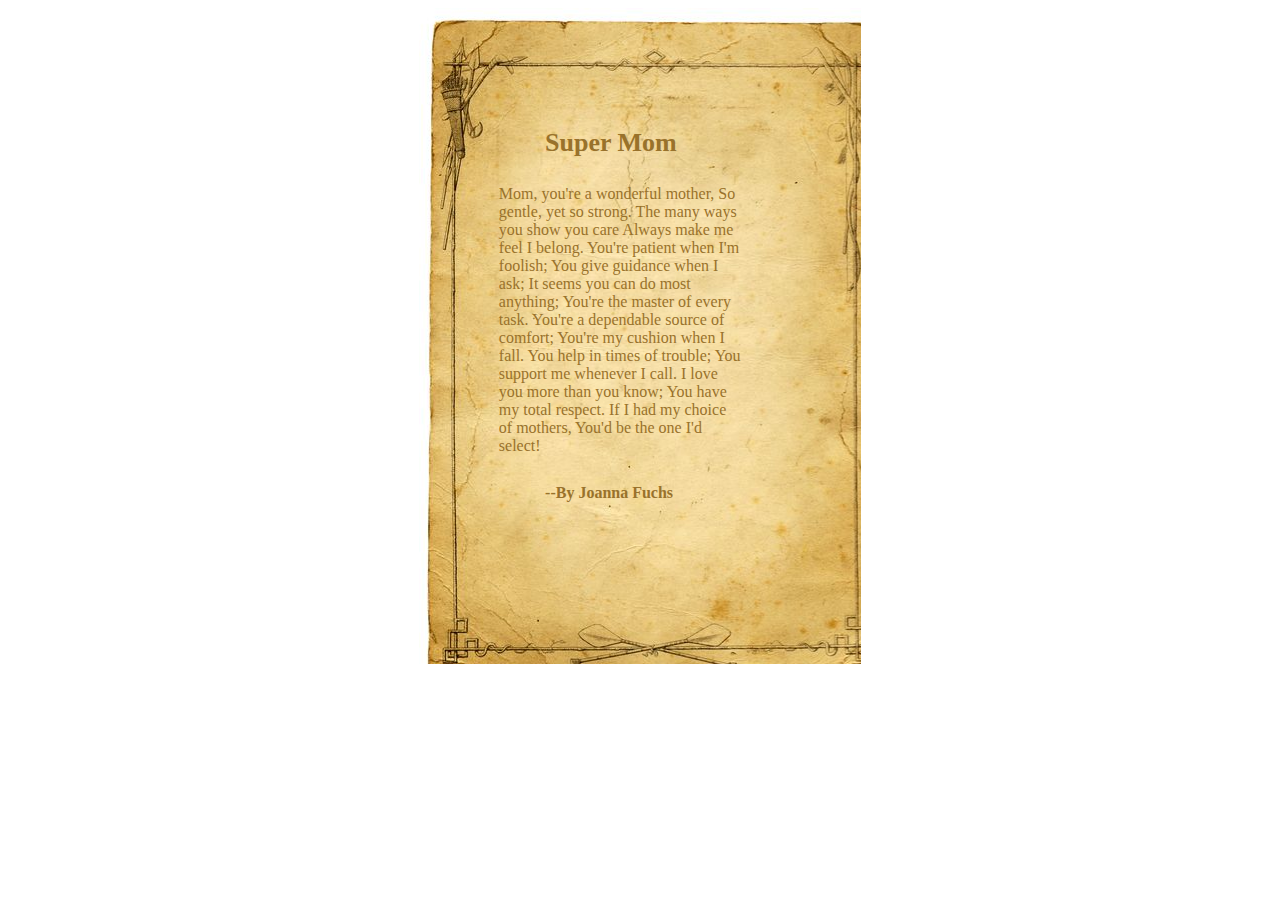
<file: Assignment-2/Assignment-1/CSS_Assignment_1/index.html>
<!DOCTYPE html>
<html lang="en">

<head>
    <meta charset="UTF-8">
    <meta name="viewport" content="width=device-width, initial-scale=1.0">
    <title>super-mom-assignment</title>
    <link rel="stylesheet" href="./index.css">
</head>

<body>
    <div id='main_div'>


        <p> <strong>   Super Mom</strong> Mom, you're a wonderful mother, So gentle, yet so strong. The many ways you show you care Always make me feel I belong. You're patient when I'm foolish; You give guidance when I ask; It seems you can do most anything;
            You're the master of every task. You're a dependable source of comfort; You're my cushion when I fall. You help in times of trouble; You support me whenever I call. I love you more than you know; You have my total respect. If I had my choice
            of mothers, You'd be the one I'd select! <strong class="writer">--By Joanna Fuchs</strong></p>
    </div>
</body>

</html>
</file>
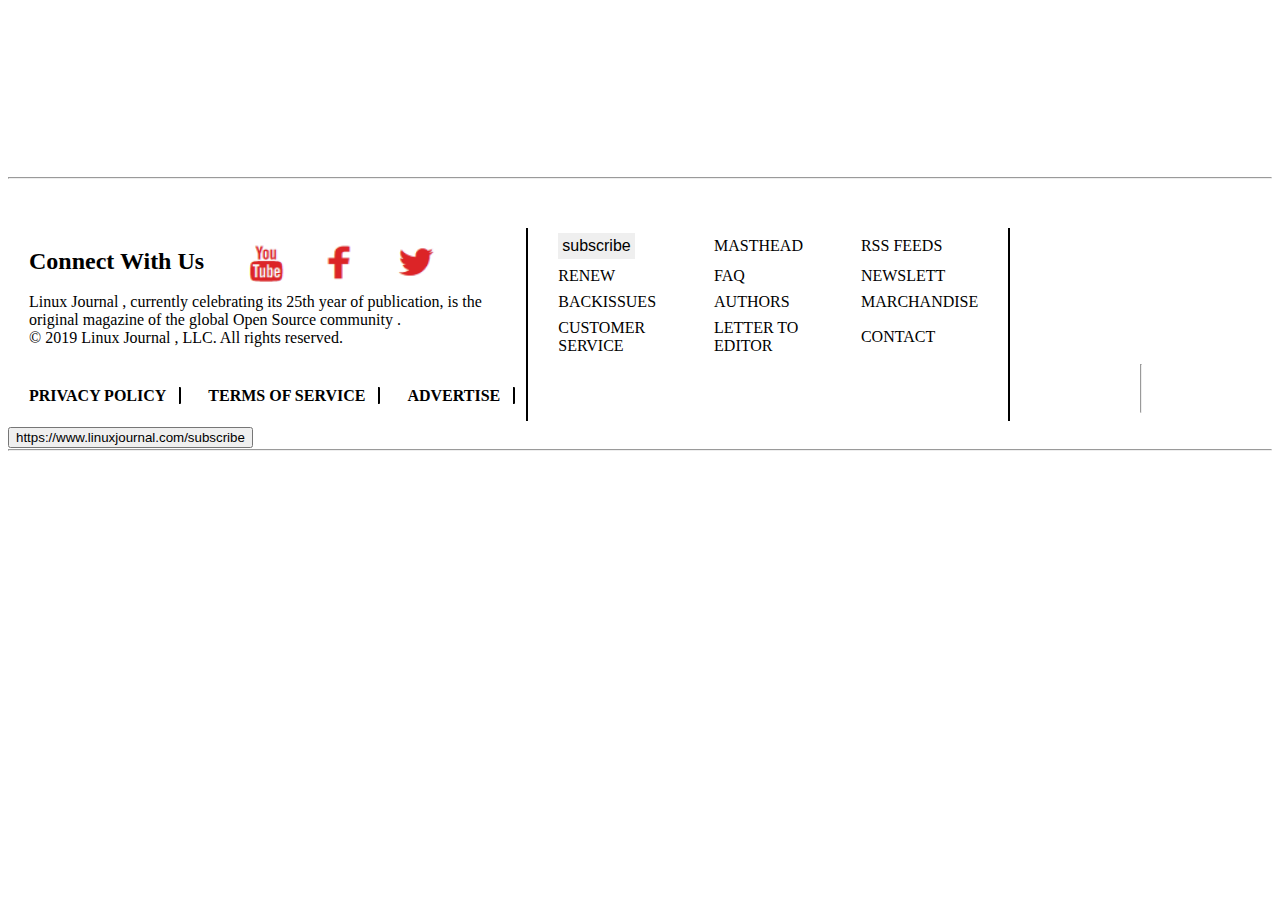
<file: Assignment-2/Assignment-2/CSS_Assignment_3/index.html>
<!DOCTYPE html>
<html lang="en">

<head>
    <meta charset="UTF-8">
    <meta name="viewport" content="width=device-width, initial-scale=1.0">
    <title>footer</title>
    <link rel="stylesheet" href="style.css">
</head>

<body>
    <div class="bigcont">
        <hr>

        <div class="container">
            <div class="cont 1">
                <div class="first">
                    <h2>Connect With Us</h2>
                    <img src="./youtube.png" alt="">
                    <img src="./facebook.png" alt="">
                    <img src="./twitter.png" alt="">

                </div>
                <div class="second">
                    <p>Linux Journal , currently celebrating its 25th year of publication, is the original magazine of the global Open Source community . <br> &#169; 2019 Linux Journal , LLC. All rights reserved.
                    </p>
                    <ul>
                        <li>
                            <a href="#">PRIVACY POLICY</a>
                        </li>
                        <li>
                            <a href="#">TERMS OF SERVICE</a>
                        </li>
                        <li>
                            <a href="#">ADVERTISE</a>
                        </li>
                    </ul>

                </div>

            </div>
            <div class="cont-2" CELLSPACING='0' cellpadding='2'>
                <table>
                    <tr>
                        <td><button>subscribe</button></td>
                        <td>MASTHEAD</td>
                        <td>RSS FEEDS</td>
                    </tr>
                    <tr>

                        <td>RENEW</td>
                        <td>FAQ</td>
                        <td>NEWSLETT</td>
                    </tr>
                    <tr>

                        <td>BACKISSUES</td>
                        <td>AUTHORS</td>
                        <td>MARCHANDISE</td>
                    </tr>
                    <tr>
                        <td>CUSTOMER <br> SERVICE</td>
                        <td>LETTER TO <br> EDITOR</td>
                        <td>CONTACT</td>

                    </tr>
                </table>
            </div>

            <div class="cont-3"><img src="./linux.jpg" alt="" srcset=""></div>
            <hr>
        </div>
        <hr class="hr-b">
    </div>

    <button class="botton-btn">https://www.linuxjournal.com/subscribe</button>


</body>

</html>
</file>
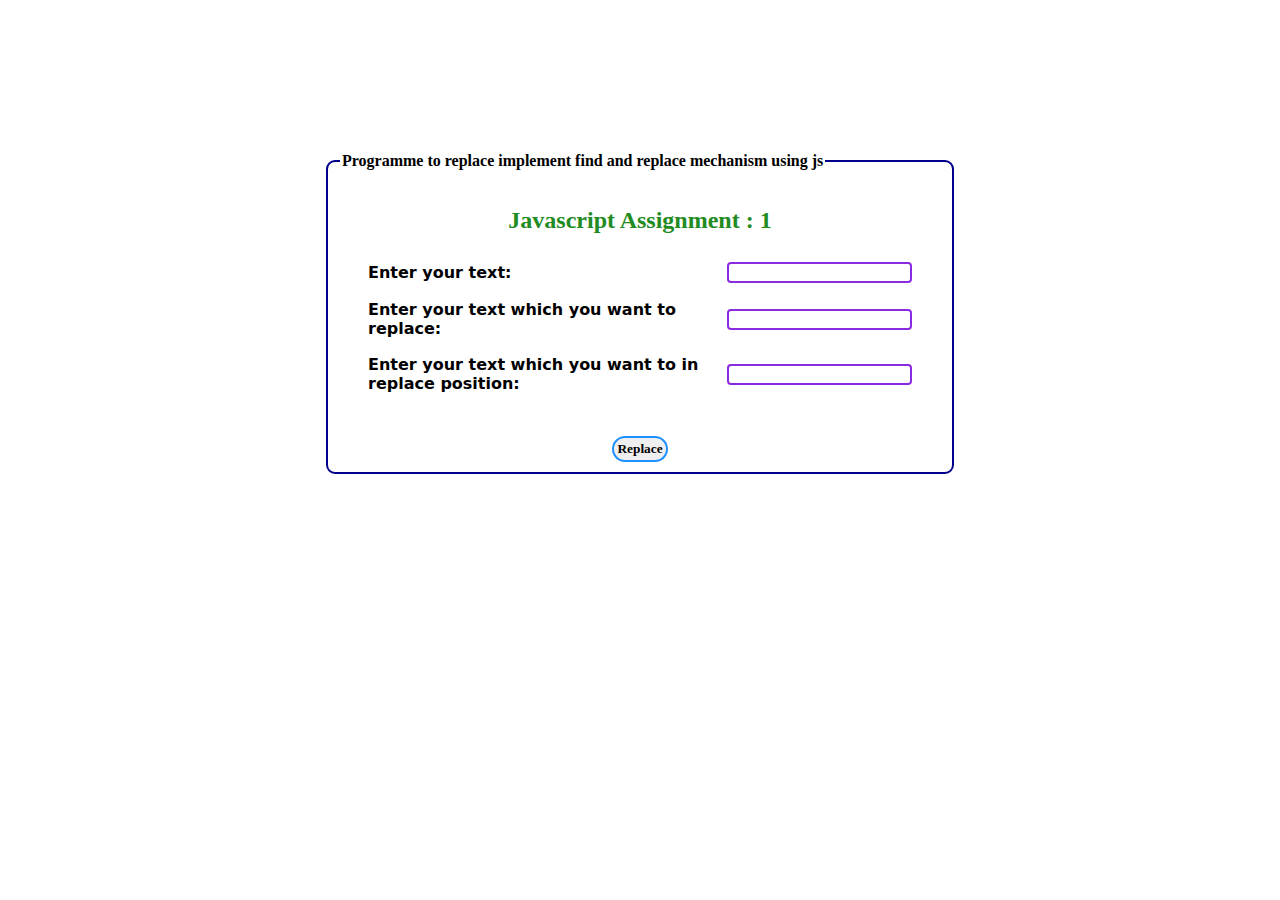
<file: Assignment-3/Assignment-1 solution.html>
<!DOCTYPE html>
<html lang="en">

<head>
    <meta charset="UTF-8">
    <meta name="viewport" content="width=device-width, initial-scale=1.0">
    <title>Document</title>

    <script>
        function replace() {
            const a = document.getElementById("txt").value;
            const b = document.getElementById("rep").value;
            const c = document.getElementById("pos").value;

            const new_txt = a.split(b).join(c);
            alert(new_txt);

            const show = document.getElementById("replace-texts")
            show.innerHTML = `Your real text is : 
                ${a}   <br>You replaced your text with:  ${new_txt}
               
                <h4> Thanks for using our App !</h4>`;

        }
    </script>
    <style>
        form {
            width: 50%;
            display: flex;
            align-items: center;
            margin: auto;
            justify-content: center;
            margin-top: 12%;
        }
        
        legend {
            font-family: cursive;
            font-weight: bolder;
        }
        
        label {
            font-family: system-ui;
            font-weight: 600;
        }
        
        label:hover {
            color: orange;
        }
        
        #replace-texts {
            font-family: system-ui;
            font-weight: 600;
            cursor: pointer;
            color: blueviolet;
        }
        
        fieldset {
            border: 2px solid darkblue;
            border-radius: 9px;
        }
        
        h2 {
            display: flex;
            align-items: center;
            margin: auto;
            justify-content: center;
            margin-top: 32px;
            font-weight: 900;
            color: forestgreen;
        }
        
        input {
            border: 2px solid blueviolet;
            border-radius: 4px;
        }
        
        button {
            border: 2px solid dodgerblue;
            font-family: serif;
            font-weight: bolder;
            border-radius: 18px;
            padding: 3px;
            margin: auto;
            display: flex;
        }
        
        button:hover {
            color: white;
            background: black;
        }
        
        table {
            padding: 12px;
        }
    </style>
</head>

<body>

    <form action="#">
        <fieldset>
            <legend>Programme to replace implement find and replace mechanism using js</legend>
            <h2>Javascript Assignment : 1</h2>
            <table cellspacing="15px">
                <tr>
                    <td><label for="txt">Enter your text:</label></td>
                    <td><input type="text" id="txt"></td>
                </tr>
                <tr>
                    <td><label for="rep">Enter your text which you want to replace:</label></td>
                    <td><input type="text" id="rep"></td>
                </tr>
                <tr>
                    <td><label for="pos">Enter your text which you want to in replace position:</label></td>
                    <td><input type="text" id="pos"></td>
                </tr>

                <tr id="replace-texts">

                </tr>
            </table>
            <button onclick="replace()">Replace</button>
        </fieldset>

    </form>


</body>

</html>
</file>
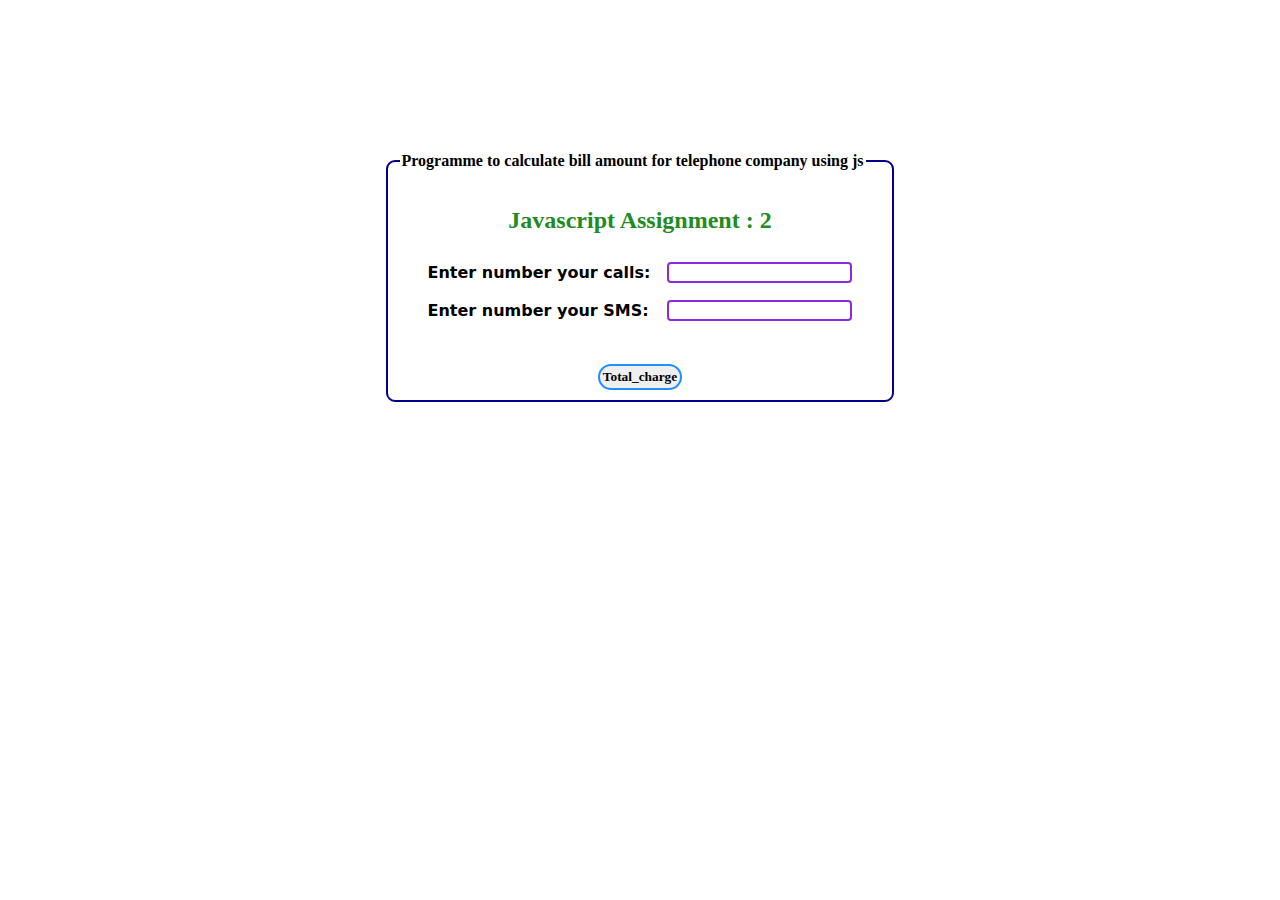
<file: Assignment-3/Assignment-2 solutions.html>
<!DOCTYPE html>
<html lang="en">

<head>
    <meta charset="UTF-8">
    <meta name="viewport" content="width=device-width, initial-scale=1.0">
    <title>Document</title>

    <script>
        function Total_charge() {
            const numberOf_calls = document.getElementById("calls").value;
            const numberOf_SMS = document.getElementById("sms").value;
            var for_calls = 0;
            var for_sms = 0;


            if (numberOf_calls <= 50) {
                let calls_charge = numberOf_calls * 0.50;
                for_calls += calls_charge;

            } else if (numberOf_calls <= 150) {
                let calls_charge = (50 * 0.50) + (numberOf_calls - 50) * 0.70;
                for_calls += calls_charge;

            } else if (numberOf_calls <= 300) {
                let calls_charge = (50 * 0.50) + (100 * 0.70) + (numberOf_calls - 150) * 0.85;
                for_calls += calls_charge;

            } else if (numberOf_calls > 300) {
                let calls_charge =
                    (50 * 0.50) + (100 * 0.70) + (150 * 0.85) + (numberOf_calls - 300) * 0.95;
                for_calls += calls_charge;

            }



            if (numberOf_SMS <= 50) {
                let sms_charge = numberOf_SMS * 0;
                for_sms += sms_charge;

            } else if (numberOf_SMS <= 200) {
                let sms_charge = (50 * 0) + (numberOf_SMS - 50) * 0.25;


                for_sms += sms_charge;

            } else if (numberOf_SMS <= 400) {
                let sms_charge =
                    (50 * 0) + (150) * 0.25 + (numberOf_SMS - 200) * 0.40;

                for_sms += sms_charge;

            } else if (numberOf_calls > 400) {
                let sms_charge = numberOf_SMS * 0.45;

                (50 * 0) + (150) * 0.25 + (200) * 0.40 + (numberOf_calls - 400) * 45;
                for_sms += sms_charge;

            }

            const all_charges = parseFloat(for_calls) + parseFloat(for_sms);
            alert(`Your Charge for calls : ${for_calls}  \r\nYour Charge for Sms : ${for_sms} \r\nYour total Charges : ${all_charges}`);

            const show = document.getElementById("Calls_sms_charges");
            show.innerHTML = `  Your Charge for calls : ${for_calls} <br> Your Charge for Sms : ${for_sms}<br>  <h5>Your total charges are : ${all_charges}  <h3> Thanks for using our App !</h3>`;

        }
    </script>
    <style>
        form {
            width: 50%;
            display: flex;
            align-items: center;
            margin: auto;
            justify-content: center;
            margin-top: 12%;
        }
        
        legend {
            font-family: cursive;
            font-weight: bolder;
        }
        
        label {
            font-family: system-ui;
            font-weight: 600;
        }
        
        label:hover {
            color: orange;
        }
        
        #Calls_sms_charges {
            font-family: system-ui;
            font-weight: 700;
            cursor: pointer;
            color: blueviolet;
        }
        
        fieldset {
            border: 2px solid darkblue;
            border-radius: 9px;
        }
        
        input {
            border: 2px solid blueviolet;
            border-radius: 4px;
            outline: none;
        }
        
        button {
            border: 2px solid dodgerblue;
            font-family: serif;
            font-weight: bolder;
            border-radius: 18px;
            padding: 3px;
            margin: auto;
            outline: none;
            display: flex;
        }
        
        h2 {
            display: flex;
            align-items: center;
            margin: auto;
            justify-content: center;
            margin-top: 32px;
            font-weight: 900;
            color: forestgreen;
        }
        
        button:hover {
            color: white;
            background: black;
        }
        
        table {
            padding: 12px;
        }
    </style>
</head>

<body>

    <form action="#">
        <fieldset>

            <legend>Programme to calculate bill amount for telephone company using js</legend>
            <h2>Javascript Assignment : 2</h2>
            <table cellspacing="15px">
                <tr>
                    <td><label for="calls">Enter number your calls:</label></td>
                    <td><input type="number" id="calls"></td>
                </tr>
                <tr>
                    <td><label for="sms">Enter number your SMS:</label></td>
                    <td><input type="number" id="sms"></td>
                </tr>
                <tr id="Calls_sms_charges">

                </tr>
            </table>
            <button onclick="Total_charge()">Total_charge</button>
        </fieldset>

    </form>


</body>

</html>
</file>
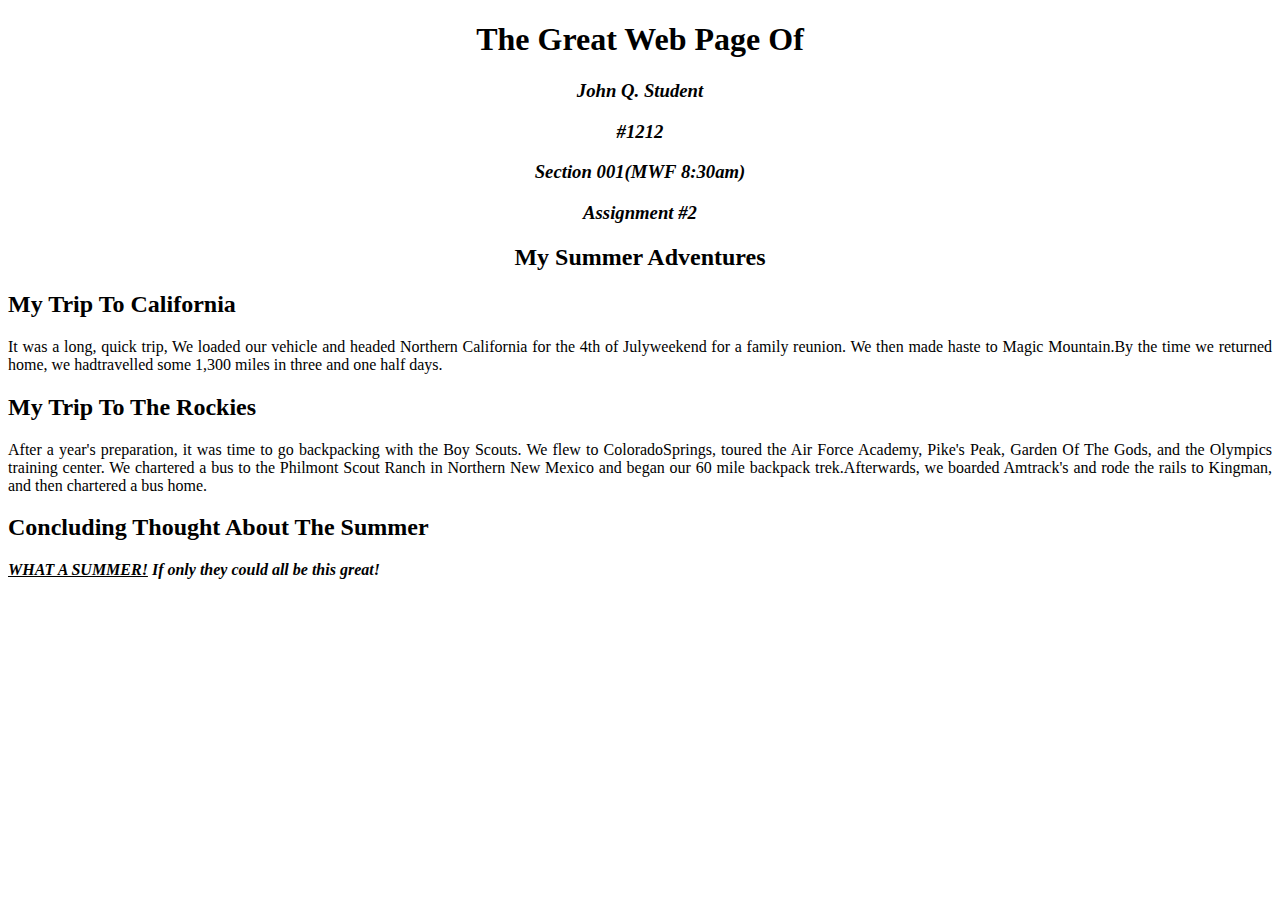
<file: Assignment-1/Assignment-1 Solutions/Assignment1.html>
<!DOCTYPE html>
<html lang="en">

<head>
    <meta charset="UTF-8">
    <meta name="viewport" content="width=device-width, initial-scale=1.0">
    <title>Summer Adventures</title>
</head>

<body>
    <h1 ALIGN=Center>The Great Web Page Of</h1>
    <h3 ALIGN=Center><em>John Q. Student</em></h3>
    <h3 ALIGN=Center><em>#1212</em></h3>
    <h3 ALIGN=Center><em>Section 001(MWF 8:30am)</em></h3>
    <h3 ALIGN=Center><em>Assignment #2</em></h3>
    <h2 ALIGN=Center>My Summer Adventures</h2>
    <h2><strong>My Trip To California</strong></h2>
    <p ALIGN=JUSTIFY>It was a long, quick trip, We loaded our vehicle and headed Northern California for the 4th of Julyweekend for a family reunion. We then made haste to Magic Mountain.By the time we returned home, we hadtravelled some 1,300 miles in three and one half days.</p>
    <h2><strong>My Trip To The Rockies</strong></h2>
    <p ALIGN=JUSTIFY>After a year's preparation, it was time to go backpacking with the Boy Scouts. We flew to ColoradoSprings, toured the Air Force Academy, Pike's Peak, Garden Of The Gods, and the Olympics training center. We chartered a bus to the Philmont Scout Ranch in Northern New Mexico and began our 60 mile backpack trek.Afterwards, we boarded Amtrack's and rode the rails to Kingman, and then chartered a bus home.</p>
    <h2><strong>Concluding Thought About The Summer</strong></h2>
    <p ALIGN=JUSTIFY><em><strong><u>WHAT A SUMMER!</u> If only they could all be this great!</strong></em></p>
</body>

</html>
</file>
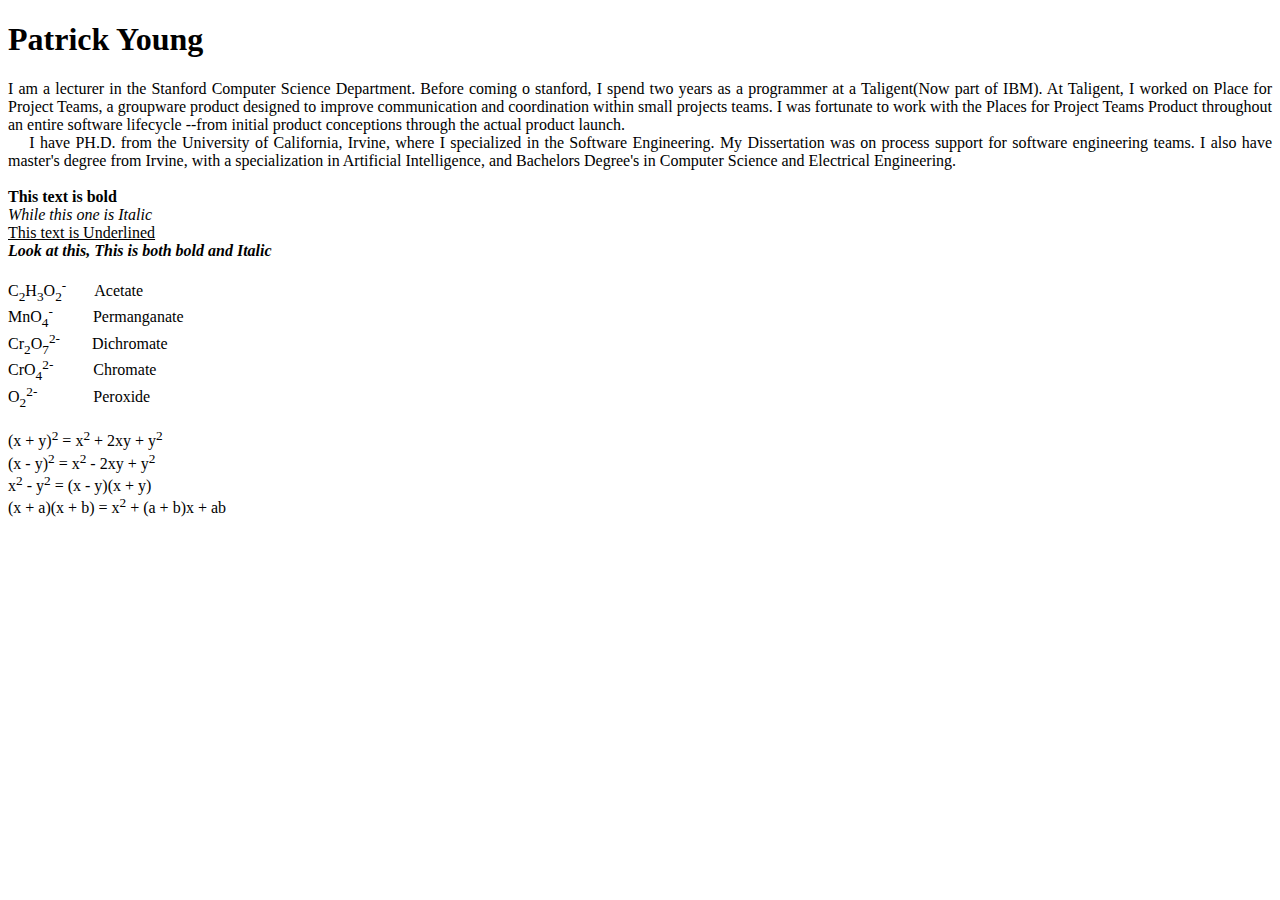
<file: Assignment-1/Assignment-1 Solutions/Assignment2.html>
<!DOCTYPE html>
<html lang="en">
<head>
    <meta charset="UTF-8">
    <meta name="viewport" content="width=device-width, initial-scale=1.0">
    <title>Patrick Young</title>
</head>
<body>
    <h1>Patrick Young</h1>
    <p ALIGN=JUSTIFY>I am a lecturer in the Stanford Computer Science Department. Before coming o stanford, I spend two years as a programmer at a Taligent(Now part of IBM). At Taligent, I worked on Place for Project Teams, a groupware product designed to improve communication and coordination within small projects teams. I was fortunate to work with the Places for Project Teams Product throughout an entire software lifecycle --from initial product conceptions through the actual product launch. <br> &nbsp;&nbsp;&nbsp;&nbsp;I have PH.D. from the University of California, Irvine, where I specialized in the Software Engineering. My Dissertation was on process support for software engineering teams. I also have master's degree from Irvine, with a specialization in Artificial Intelligence, and Bachelors Degree's in Computer Science and Electrical Engineering.<br><br><strong>This text is bold</strong><br><em>While this one is Italic</em><br><u>This text is Underlined</u><br><strong><em>Look at this, This is both bold and Italic</em></strong><br><br>C<sub>2</sub>H<sub>3</sub>O<sub>2</sub><sup>-</sup>&nbsp;&nbsp;&nbsp;&nbsp;&nbsp;&nbsp;&nbsp;Acetate<br>MnO<sub>4</sub><sup>-</sup>&nbsp;&nbsp;&nbsp;&nbsp;&nbsp;&nbsp;&nbsp;&nbsp;&nbsp;&nbsp;Permanganate<br>Cr<sub>2</sub>O<sub>7</sub><sup>2-</sup>&nbsp;&nbsp;&nbsp;&nbsp;&nbsp;&nbsp;&nbsp;&nbsp;Dichromate<br>CrO<sub>4</sub><sup>2-</sup>&nbsp;&nbsp;&nbsp;&nbsp;&nbsp;&nbsp;&nbsp;&nbsp;&nbsp;&nbsp;Chromate<br>O<sub>2</sub><sup>2-</sup>&nbsp;&nbsp;&nbsp;&nbsp;&nbsp;&nbsp;&nbsp;&nbsp;&nbsp;&nbsp;&nbsp;&nbsp;&nbsp;&nbsp;Peroxide<br><br>(x + y)<sup>2</sup> = x<sup>2</sup> + 2xy + y<sup>2</sup><br>(x - y)<sup>2</sup> = x<sup>2</sup> - 2xy + y<sup>2</sup><br>x<sup>2</sup> - y<sup>2</sup> = (x - y)(x + y)<br>(x + a)(x + b) = x<sup>2</sup> + (a + b)x + ab
    </p>
</body>
</html>
</file>
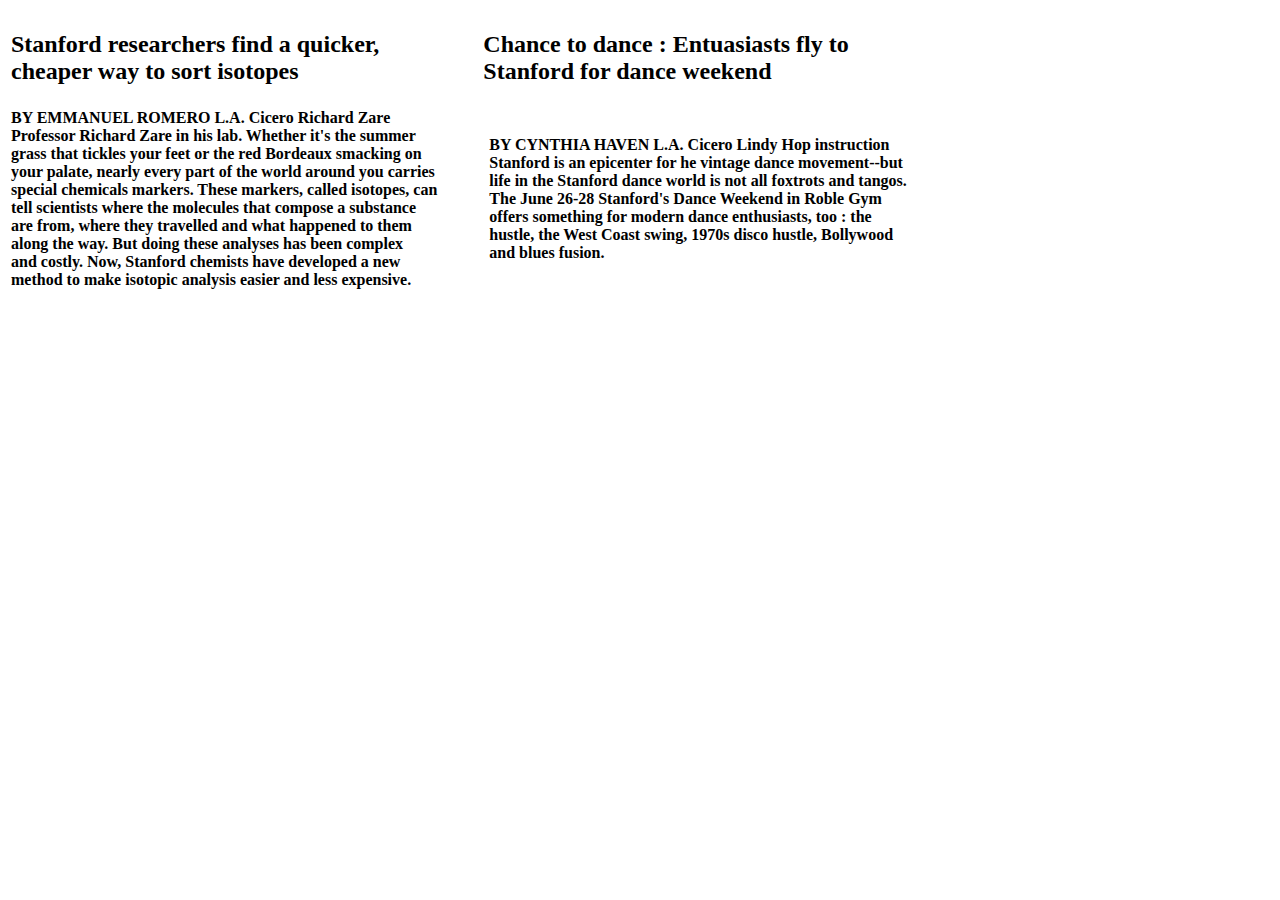
<file: Assignment-1/Assignment-1 Solutions/Assignment3.html>
<!DOCTYPE html>
<html lang="en">
<head>
    <meta charset="UTF-8">
    <meta name="viewport" content="width=device-width, initial-scale=1.0">
    <title>Stanford Researchers</title>
</head>
<body>
    <table>
        <tr>
            <th ALIGN=JUSTIFY><h2>Stanford researchers find a quicker,<br>cheaper way to sort isotopes</h2></th>
            <th ALIGN=JUSTIFY><h2>&nbsp;&nbsp;&nbsp;&nbsp;&nbsp;&nbsp;&nbsp;Chance to dance : Entuasiasts fly to<br>&nbsp;&nbsp;&nbsp;&nbsp;&nbsp;&nbsp;&nbsp;Stanford for dance weekend</h2></th>
        </tr>
        <tr>
            <th ALIGN=JUSTIFY>BY EMMANUEL ROMERO L.A. Cicero Richard Zare <br> Professor Richard Zare in his lab. Whether it's the summer <br> grass that tickles your feet or the red Bordeaux smacking on <br> your palate, nearly every part of the world around you carries <br> special chemicals markers. These markers, called isotopes, can <br> tell scientists where the molecules that compose a substance <br> are from, where they travelled and what happened to them <br> along the way. But doing these analyses has been complex <br> and costly. Now, Stanford chemists have developed a new <br> method to make isotopic analysis easier and less expensive.</th>
            <th ALIGN=JUSTIFY>&nbsp;&nbsp;&nbsp;&nbsp;&nbsp;&nbsp;&nbsp;&nbsp;&nbsp;&nbsp;&nbsp;&nbsp;BY CYNTHIA HAVEN L.A. Cicero Lindy Hop instruction<br>&nbsp;&nbsp;&nbsp;&nbsp;&nbsp;&nbsp;&nbsp;&nbsp;&nbsp;&nbsp;&nbsp;&nbsp;Stanford is an epicenter for he vintage dance movement--but <br>&nbsp;&nbsp;&nbsp;&nbsp;&nbsp;&nbsp;&nbsp;&nbsp;&nbsp;&nbsp;&nbsp;&nbsp;life in the Stanford dance world is not all foxtrots and tangos. <br>&nbsp;&nbsp;&nbsp;&nbsp;&nbsp;&nbsp;&nbsp;&nbsp;&nbsp;&nbsp;&nbsp;&nbsp;The June 26-28 Stanford's Dance Weekend in Roble Gym <br>&nbsp;&nbsp;&nbsp;&nbsp;&nbsp;&nbsp;&nbsp;&nbsp;&nbsp;&nbsp;&nbsp;&nbsp;offers something for modern dance enthusiasts, too : the <br>&nbsp;&nbsp;&nbsp;&nbsp;&nbsp;&nbsp;&nbsp;&nbsp;&nbsp;&nbsp;&nbsp;&nbsp;hustle, the West Coast swing, 1970s disco hustle, Bollywood <br>&nbsp;&nbsp;&nbsp;&nbsp;&nbsp;&nbsp;&nbsp;&nbsp;&nbsp;&nbsp;&nbsp;&nbsp;and blues fusion. </th>
        </tr>
    </table>
</body>
</html>
</file>
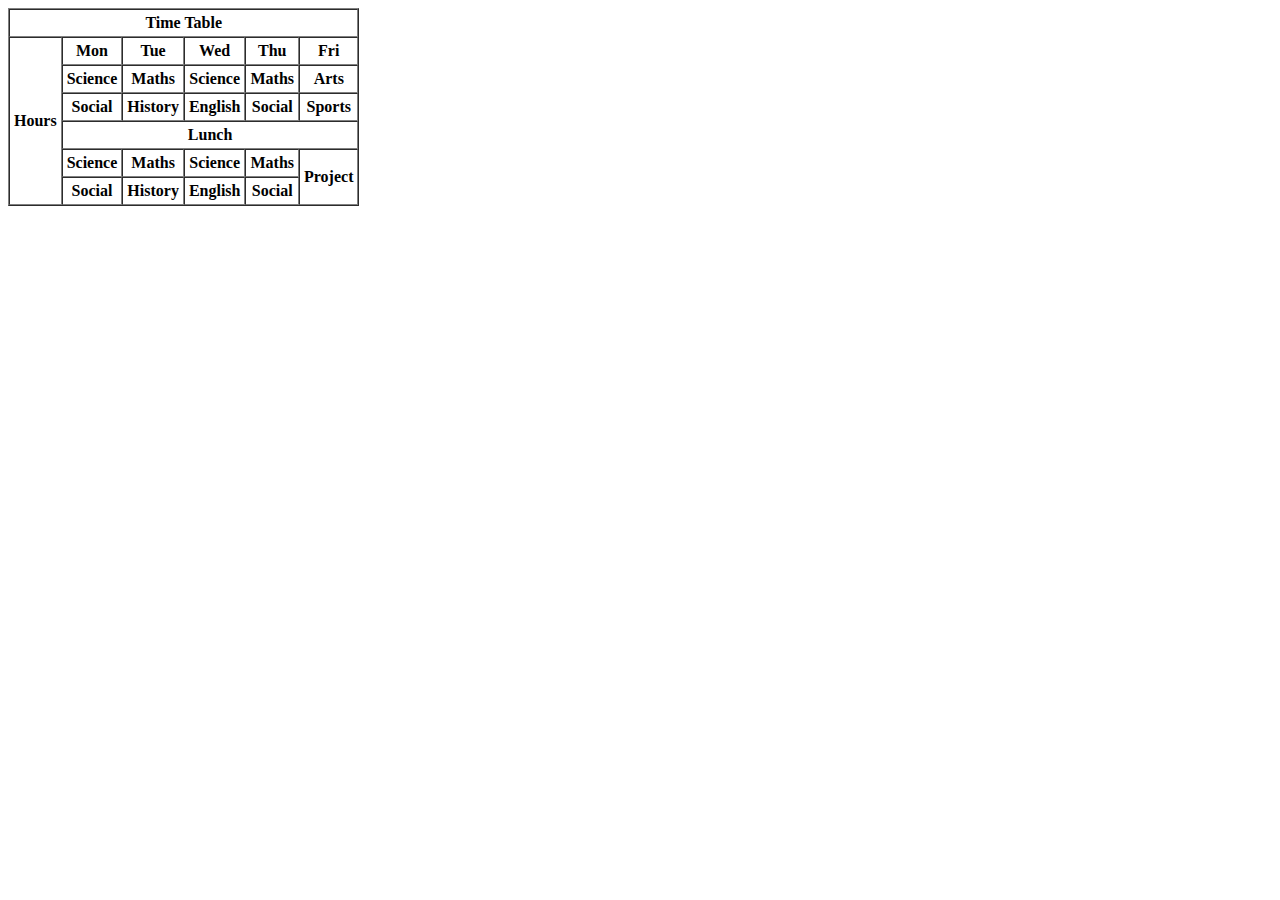
<file: Assignment-1/Assignment-1 Solutions/Assignment4.html>
<!DOCTYPE html>
<html lang="en">
<head>
    <meta charset="UTF-8">
    <meta name="viewport" content="width=device-width, initial-scale=1.0">
    <title>Time Table</title>
</head>
<body>
    <table BORDER=1 CELLPADDING=4 CELLSPACING=0>
        <tr>
            <th colspan="6">Time Table</th>
        </tr>
        <tr>
            <th rowspan="6">Hours</th><th>Mon</th><th>Tue</th><th>Wed</th><th>Thu</th><th>Fri</th>
        </tr>
        <tr>
            <th>Science</th><th>Maths</th><th>Science</th><th>Maths</th><th>Arts</th>
        </tr>
        <tr>
            <th>Social</th><th>History</th><th>English</th><th>Social</th><th>Sports</th>
        </tr>
        <tr>
            <th colspan="5">Lunch</th>
        </tr>
        <tr>
            <th>Science</th><th>Maths</th><th>Science</th><th>Maths</th><th rowspan="2">Project</th>
        </tr>
        <tr>
            <th>Social</th><th>History</th><th>English</th><th>Social</th>
        </tr>
    </table>
</body>
</html>
</file>
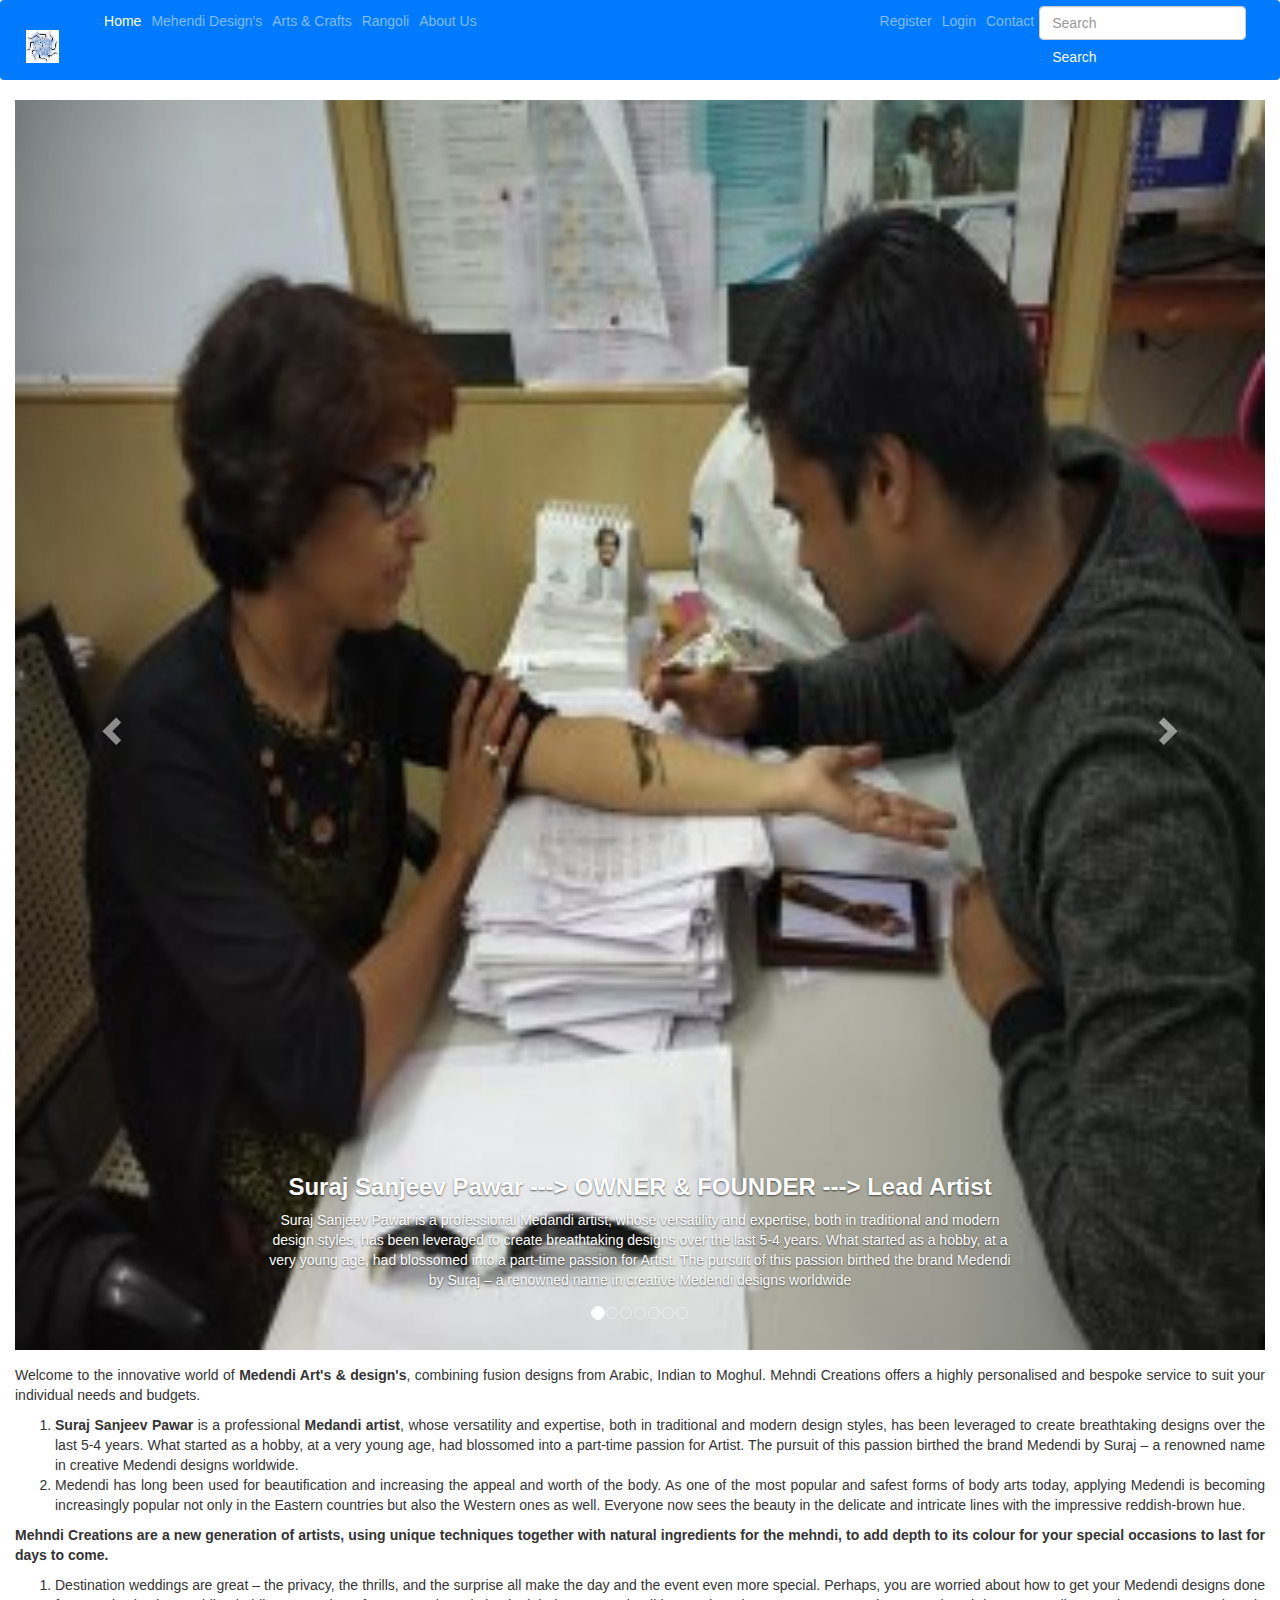
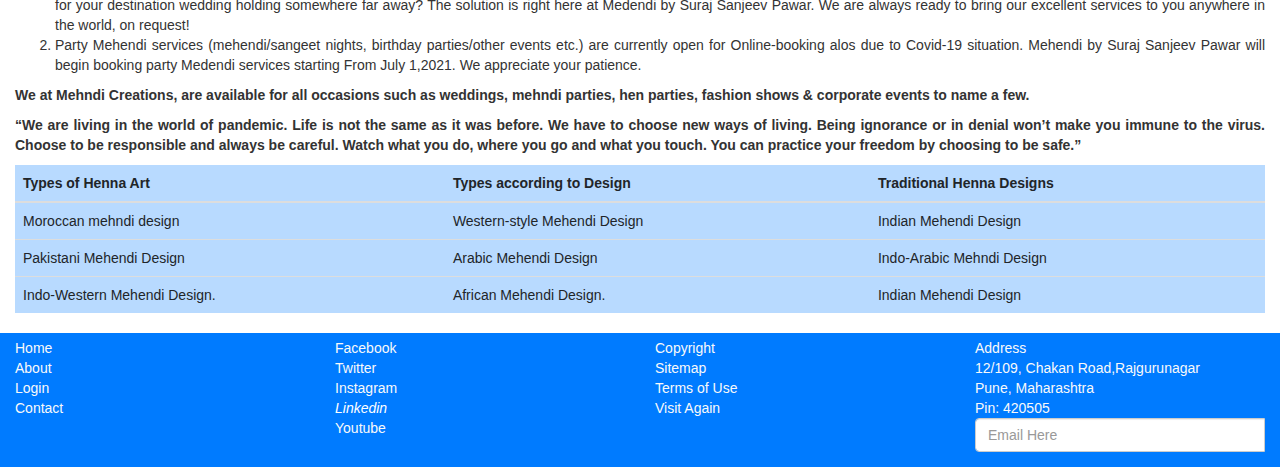
<file: Assignment-5/Medandi Design website/about.html>
<!DOCTYPE HTML>
<HTML>
	<HEAD>
		<meta name="viewport" content="width=device-width, initial-scale=1">
		<link rel="stylesheet" href="https://stackpath.bootstrapcdn.com/bootstrap/4.3.1/css/bootstrap.min.css" integrity="sha384-ggOyR0iXCbMQv3Xipma34MD+dH/1fQ784/j6cY/iJTQUOhcWr7x9JvoRxT2MZw1T" crossorigin="anonymous">
		<link rel="stylesheet" href="https://use.fontawesome.com/releases/v5.8.1/css/all.css" integrity="sha384-50oBUHEmvpQ+1lW4y57PTFmhCaXp0ML5d60M1M7uH2+nqUivzIebhndOJK28anvf" crossorigin="anonymous">
		<link rel='stylesheet' href='style.css' />
		<link rel="stylesheet" href="https://maxcdn.bootstrapcdn.com/bootstrap/3.4.1/css/bootstrap.min.css">
  		<script src="https://ajax.googleapis.com/ajax/libs/jquery/3.5.1/jquery.min.js"></script>
  		<script src="https://maxcdn.bootstrapcdn.com/bootstrap/3.4.1/js/bootstrap.min.js"></script>
		<link href="assets/img/favicon.png" rel="icon">
		<link href="assets/img/apple-touch-icon.png" rel="apple-touch-icon">
		
	</HEAD>

	<BODY>
		<!-- code or navigation bar starts from here -->
		<nav class='navbar navbar-expand-md navbar-dark bg-primary sticky-top'>
			<!-- For company title or company logo -->
			<a href='#' class='navbar-brand'>
				<img src='images/logo1.png' width="35" height="35" class="img-fluid" />
			</a>
			<!-- code for callapse button-->
			<button type="button" class='navbar-toggler' data-toggle='collapse' data-target='#navbarCollapse'>
				<span class='navbar-toggler-icon'></span>
			</button>

			<div class='collapse navbar-collapse' id='navbarCollapse'>
				<div class='navbar-nav'>
					<a href='home.html' class='nav-item nav-link active'>Home</a>
					<a href='medendi.html' class='nav-item nav-link'>Mehendi Design's</a>
					<a href='arts.html' class='nav-item nav-link'>Arts & Crafts</a>
					<a href='rangoli.html' class='nav-item nav-link'>Rangoli</a>
					<a href='about.html' class='nav-item nav-link'>About Us</a>
				</div>
				<div class='navbar-nav ml-auto'>
					&nbsp;&nbsp;&nbsp;&nbsp;&nbsp;&nbsp;&nbsp;&nbsp;&nbsp;&nbsp;&nbsp;&nbsp;&nbsp;&nbsp;&nbsp;&nbsp;&nbsp;&nbsp;&nbsp;&nbsp;&nbsp;&nbsp;&nbsp;&nbsp;&nbsp;&nbsp;&nbsp;&nbsp;&nbsp;&nbsp;&nbsp;&nbsp;&nbsp;&nbsp;&nbsp;&nbsp;&nbsp;&nbsp;&nbsp;&nbsp;&nbsp;&nbsp;&nbsp;&nbsp;&nbsp;&nbsp;&nbsp;&nbsp;&nbsp;&nbsp;&nbsp;&nbsp;&nbsp;&nbsp;&nbsp;&nbsp;&nbsp;&nbsp;&nbsp;&nbsp;&nbsp;&nbsp;&nbsp;&nbsp;&nbsp;&nbsp;&nbsp;&nbsp;&nbsp;&nbsp;&nbsp;&nbsp;&nbsp;&nbsp;&nbsp;&nbsp;&nbsp;&nbsp;&nbsp;&nbsp;&nbsp;&nbsp;&nbsp;&nbsp;&nbsp;&nbsp;&nbsp;&nbsp;&nbsp;&nbsp;&nbsp;&nbsp;&nbsp;&nbsp;&nbsp;&nbsp;&nbsp;&nbsp;&nbsp;&nbsp;&nbsp;<a href='register.html' class='nav-item nav-link'>Register</a>
					<a href='#' class='nav-item nav-link'>Login</a>
					<a href='contact.html' class='nav-item nav-link'>Contact</a>
				</div>
				<form class="form-inline my-2 my-lg-0">
					<input class="form-control mr-sm-2" type="search" placeholder="Search" aria-label="Search">
					<button class="btn btn-outline-light my-2 my-sm-0" type="submit" >Search</button>
				</form>
			</div>
		</nav>

		
		<div class="container-fluid">  
			<div id="myCarousel" class="carousel slide" data-ride="carousel">
			  <!-- Indicators -->
			  <ol class="carousel-indicators">
				<li data-target="#myCarousel" data-slide-to="0" class="active"></li>
				<li data-target="#myCarousel" data-slide-to="1"></li>
				<li data-target="#myCarousel" data-slide-to="2"></li>
				<li data-target="#myCarousel" data-slide-to="3"></li>
				<li data-target="#myCarousel" data-slide-to="4"></li>
				<li data-target="#myCarousel" data-slide-to="5"></li>
				<li data-target="#myCarousel" data-slide-to="6"></li>
			  </ol>
		  
			  <!-- Wrapper for slides -->
			  <div class="carousel-inner">
				<div class="item active">
				  <img src="images/22.jpg" alt="Los Angeles" style="width:100%;height:30%;">
				  <div class="carousel-caption d-none d-md-block">
					<h3><strong>Suraj Sanjeev Pawar --->  OWNER & FOUNDER ---> Lead Artist </strong></h3>
					<p>Suraj Sanjeev Pawar is a professional Medandi artist, whose versatility and expertise, both in traditional and modern  design styles, has been leveraged to create breathtaking designs over the last 5-4 years. What started as a hobby, at a very young age, had blossomed into a part-time passion for Artist. The pursuit of this passion birthed the brand Medendi by Suraj – a renowned name in creative Medendi designs worldwide</p>
				  </div>
				</div>
		  
				<div class="item">
				  <img src="images/21.jpg" alt="Chicago" style="width:100%;height:30%;">
				  <div class="carousel-caption d-none d-md-block">
					<h3>Good design is like a refrigerator—when it works, no one notices, but when it doesn’t, it sure stinks </h3>
					<p>If I could say it in words there would be no reason to paint </p>
				  </div>
				</div>
			  
				<div class="item">
				  <img src="images/ban2.jpg" alt="New york" style="width:100%;height:30%;">
				  <div class="carousel-caption d-none d-md-block">
					<h3>The mind of the creative genius is a strange and wonderful thing. Not only have great artists created great works of art that have shaped culture and the human experience for centuries, they also have interesting insights as to why they do what they do. Perhaps some of these insights may help spur your own thoughts about art, and help you on your own creative journey </h3>
					<p>I found I could say things with color and shapes that I couldn’t say any other way—things I had no words for </p>
				  </div>
				</div>

				<div class="item">
					<img src="images/16.jpg" alt="New york" style="width:100%;height:30%;">
					<div class="carousel-caption d-none d-md-block">
					  <h3>The emotions are sometimes so strong that I work without knowing it. The strokes come like speech</h3>
					  <p> </p>
					</div>
				  </div>

				  <div class="item">
					<img src="images/8.jpg" alt="New york" style="width:100%;height:30%;">
					<div class="carousel-caption d-none d-md-block">
					  <h3>The object of art is not to reproduce reality, but to create a reality of the same intensity </h3>
					  <p>Art washes away from the soul the dust of everyday life</p>
					</div>
				  </div>
				  <div class="item">
					<img src="images/b1.jpg" alt="New york" style="width:100%;height:30%;">
					<div class="carousel-caption d-none d-md-block">
					  <h3>A life spent making mistakes is not only more honorable, but more useful than a life spent doing nothing</h3>
					  <p>An artist is not paid for his labor but for his vision</p>
					</div>
				  </div>

				  
			  </div>
		  
			  <!-- Left and right controls -->
			  <a class="left carousel-control" href="#myCarousel" data-slide="prev">
				<span class="glyphicon glyphicon-chevron-left"></span>
				<span class="sr-only">Previous</span>
			  </a>
			  <a class="right carousel-control" href="#myCarousel" data-slide="next">
				<span class="glyphicon glyphicon-chevron-right"></span>
				<span class="sr-only">Next</span>
			  </a>
			</div>
		  </div>
		<div class='container-fluid'>
			<div class='row'>
				<div class='col-12 text-justify mt-4'>
					<p>
						 
Welcome to the innovative world of <strong>Medendi Art's & design's</strong>, combining fusion designs from Arabic, Indian to Moghul. Mehndi Creations offers a highly personalised and bespoke service to suit your individual needs and budgets.
					</p>
					<ol>
						<li><strong>Suraj Sanjeev Pawar</strong> is a professional <strong>Medandi artist</strong>, whose versatility and expertise, both in traditional and modern  design styles, has been leveraged to create breathtaking designs over the last 5-4 years. What started as a hobby, at a very young age, had blossomed into a part-time passion for Artist. The pursuit of this passion birthed the brand Medendi by Suraj – a renowned name in creative Medendi designs worldwide.  </li>
						<li>Medendi has long been used for beautification and increasing the appeal and worth of the body. As one of the most popular and safest forms of body arts today, applying Medendi is becoming increasingly popular not only in the Eastern countries but also the Western ones as well. Everyone now sees the beauty in the delicate and intricate lines with the impressive reddish-brown hue.</li>
						
					</ol>
					<p>
						<strong>Mehndi Creations are a new generation of artists, using unique techniques together with natural ingredients for the mehndi, to add depth to its colour for your special occasions to last for days to come.</strong>
					</p>
					<ol>
						
						<li>Destination weddings are great – the privacy, the thrills, and the surprise all make the day and the event even more special. Perhaps, you are worried about how to get your Medendi designs done for your destination wedding holding somewhere far away? The solution is right here at Medendi by Suraj Sanjeev Pawar. We are always ready to bring our excellent services to you anywhere in the world, on request!</li>
						<li>Party Mehendi services (mehendi/sangeet nights, birthday parties/other events etc.) are currently  open for Online-booking alos due to Covid-19 situation. Mehendi by Suraj Sanjeev Pawar will begin booking party Medendi services starting From July 1,2021. We appreciate your patience.</li>
					</ol>
					<p>
						<strong>We at Mehndi Creations, are available for all occasions such as weddings, mehndi parties, hen parties, fashion shows & corporate events to name a few.</strong>
					</p>
					<p><strong>
						“We are living in the world of pandemic.
Life is not the same as it was before.
We have to choose new ways of living.
Being ignorance or in denial won’t make you immune to the virus.
Choose to be responsible and always be careful. Watch what you do, where you go and what you touch. You can practice your freedom by choosing to be safe.”</strong>
					</p>
				</div>
			</div>
			<table class="table table-hover table-primary">
				<thead>
				  <tr>
					
					<th scope="col">Types of Henna Art </th>
					<th scope="col">Types according to Design</th>
					<th scope="col">Traditional Henna Designs</th>
				  </tr>
				</thead>
				<tbody>
				  <tr>
					
					<td>Moroccan mehndi design</td>
					<td>Western-style Mehendi Design</td>
					<td>Indian Mehendi Design</td>
				  </tr>
				  <tr>
					
					<td>Pakistani Mehendi Design</td>
					<td>Arabic Mehendi Design</td>
					<td>Indo-Arabic Mehndi Design</td>
				  </tr>
				  <tr>
					
					<td>Indo-Western Mehendi Design.</td>
					<td>African Mehendi Design.</td>
					<td>Indian Mehendi Design</td>
				  </tr>
				</tbody>
			  </table>
			<div class='row bg-primary mt-4 pt-2'>
				<div class='col-xs-12 col-sm-6 col-md-3'>
					<ul style='list-style-type: none;' class='m-0 p-0'>
						<li><a href='home.html' class='text-light'><i class="fas fa-home"></i> Home</a></li>
						<li><a href='about.html' class='text-light'><i class="fas fa-info-circle"></i> About</a></li>
						<li><a href='#' class='text-light'><i class="fab fa-product-hunt"></i> Login</a></li>
						<li><a href='contact.html' class='text-light'><i class="fas fa-id-card-alt"></i> Contact</a></li>
					</ul>
				</div>
				<div class='col-xs-12 col-sm-6 col-md-3'>
					<ul style='list-style-type: none;' class='m-0 p-0'>
						<li><a href='https://www.facebook.com/profile.php?id=100009452606155' class='text-light'><i class="fab fa-facebook"></i> Facebook</a></li>
						<li><a href='#' class='text-light'><i class="fab fa-twitter"></i> Twitter</a></li>
						<li><a href='#' class='text-light'><i class="fab fa-instagram"></i> Instagram</a></li>
						<li><a href='https://www.linkedin.com/in/suraj-pawar-0875971b2/' class='text-light'></a><i class="fab fa-linkedin"> Linkedin</i></li>
                        <li><a href='https://www.youtube.com/channel/UCQwVYs2Yh6-jatWSDPaH1TQ' class='text-light'><i class="fab fa-youtube"></i>Youtube</a></li>
					</ul>
				</div>
				<div class='col-xs-12 col-sm-6 col-md-3'>
					<ul style='list-style-type: none;' class='m-0 p-0'>
						<li><a href='#' class='text-light'><i class="far fa-copyright"></i> Copyright</a></li>
						<li><a href='#' class='text-light'><i class="fas fa-sitemap"></i> Sitemap</a></li>
						<li><a href='#' class='text-light'><i class="fas fa-asterisk"></i> Terms of Use</a></li>
                        <li><a href='#' class='text-light'><i class="far fa-sticky-note"></i> Visit Again</a></li>
					</ul>
				</div>
				<div class='col-xs-12 col-sm-6 col-md-3 text-light'>
					Address<br />
					12/109, Chakan Road,Rajgurunagar <br />
					Pune, Maharashtra<br />
					Pin: 420505
					<form>
						<div class='form-group'>
							<div class='input-group'>
                                <input type="email" placeholder="Email Here" class='form-control'><span class='input-group-append '>
                                <!--<button class='btn btn-primary'><i class="fas fa-envelope"></i></button>-->
								</span>
							</div>
						</div>
					</form>
				</div>
			</div>
		</div>
		</div>
		<script src="https://code.jquery.com/jquery-3.3.1.slim.min.js" integrity="sha384-q8i/X+965DzO0rT7abK41JStQIAqVgRVzpbzo5smXKp4YfRvH+8abtTE1Pi6jizo" crossorigin="anonymous"></script>
    <script src="https://cdnjs.cloudflare.com/ajax/libs/popper.js/1.14.7/umd/popper.min.js" integrity="sha384-UO2eT0CpHqdSJQ6hJty5KVphtPhzWj9WO1clHTMGa3JDZwrnQq4sF86dIHNDz0W1" crossorigin="anonymous"></script>
    <script src="https://stackpath.bootstrapcdn.com/bootstrap/4.3.1/js/bootstrap.min.js" integrity="sha384-JjSmVgyd0p3pXB1rRibZUAYoIIy6OrQ6VrjIEaFf/nJGzIxFDsf4x0xIM+B07jRM" crossorigin="anonymous"></script>
    <script>
    	$(document).ready(function(){
    		$(".thumbnails").each(function(index,value){
    			$(value).click(function(){
    				$("#large_img").attr('src',$(value).attr('src'));
    			});
    		});
    	});
    </script>
	</BODY>
</HTML>
	</BODY>
</file>
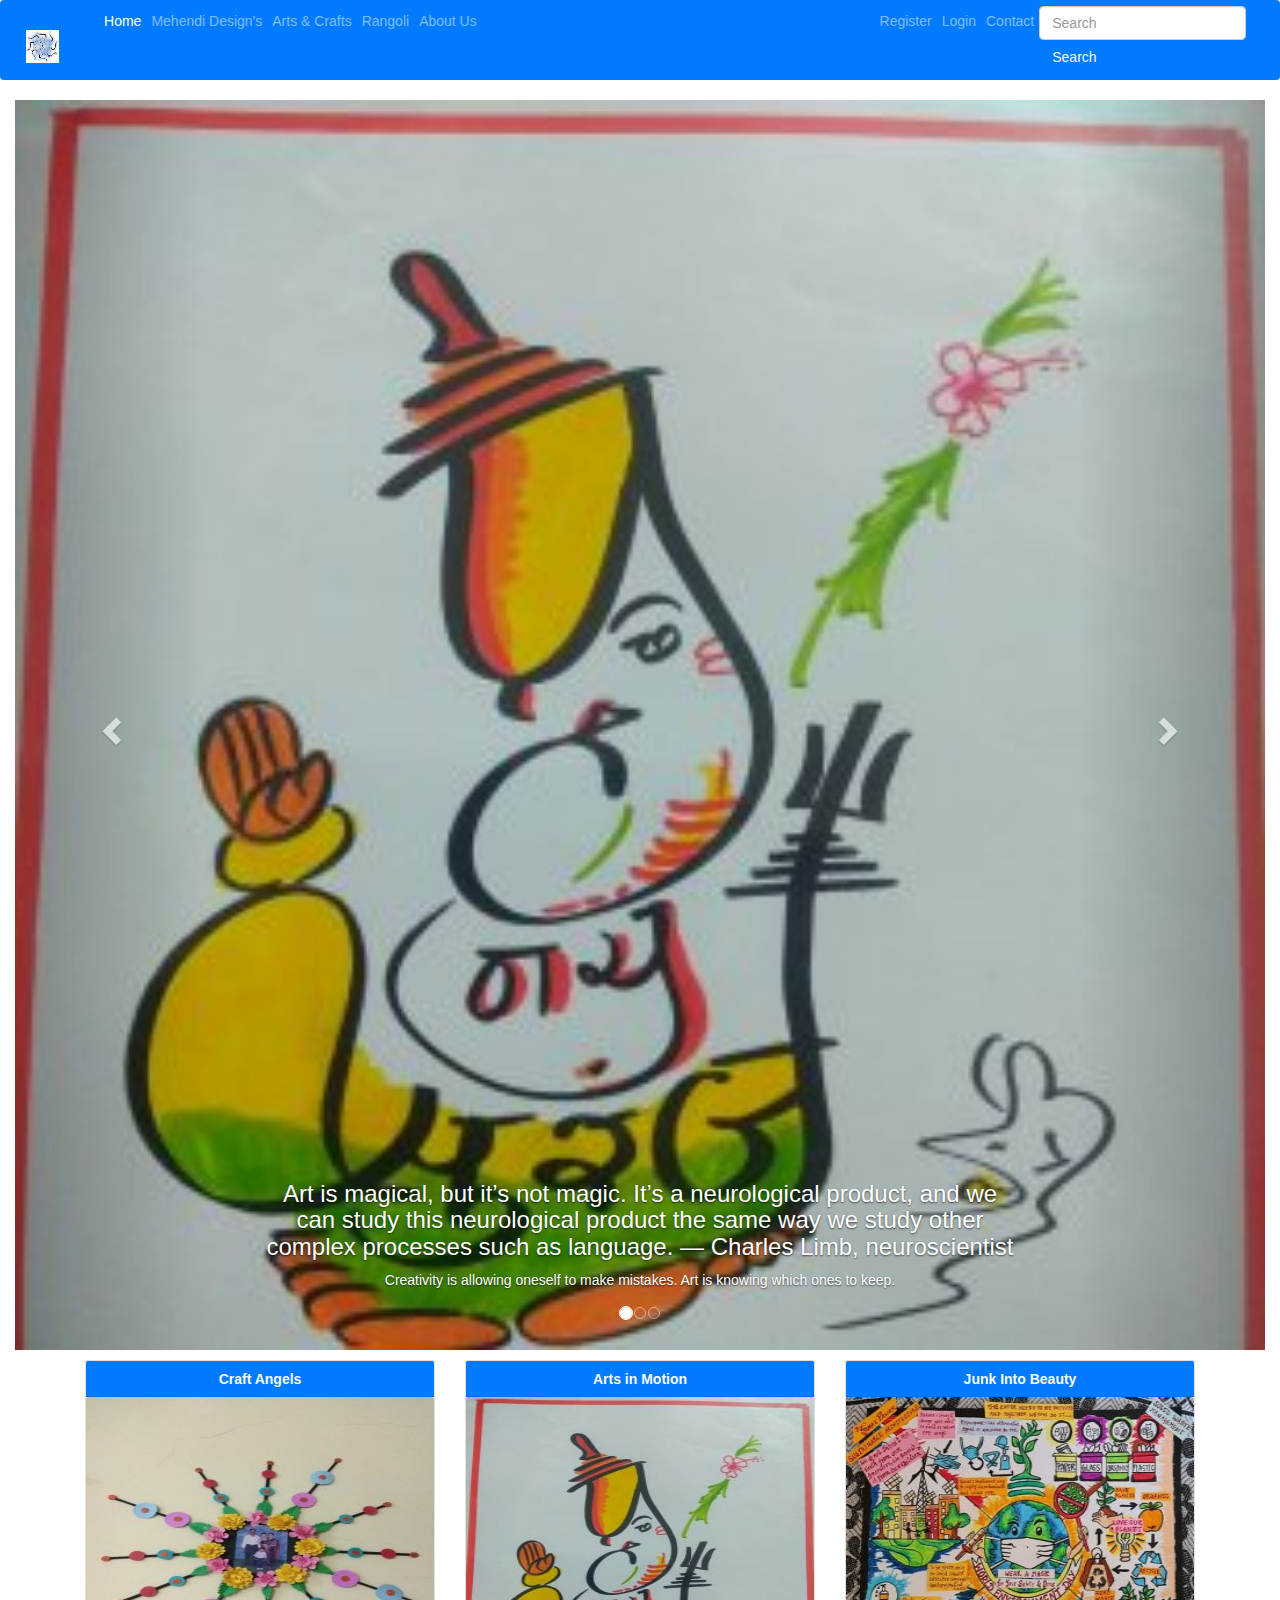
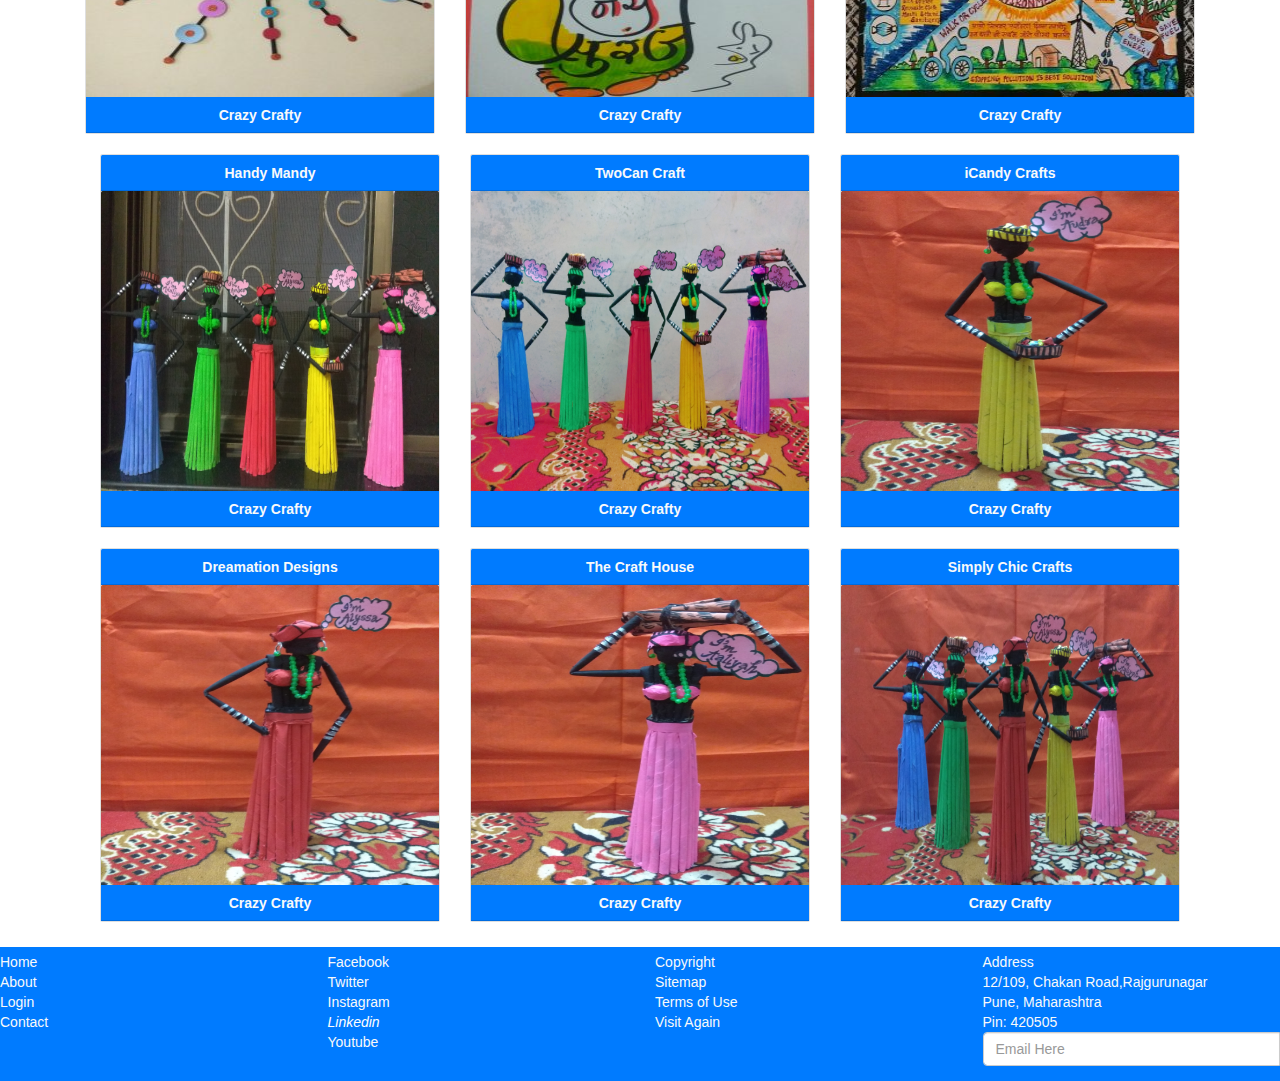
<file: Assignment-5/Medandi Design website/arts.html>
<!DOCTYPE HTML>
<HTML>
	<HEAD>
		<meta name="viewport" content="width=device-width, initial-scale=1">
		<link rel="stylesheet" href="https://stackpath.bootstrapcdn.com/bootstrap/4.3.1/css/bootstrap.min.css" integrity="sha384-ggOyR0iXCbMQv3Xipma34MD+dH/1fQ784/j6cY/iJTQUOhcWr7x9JvoRxT2MZw1T" crossorigin="anonymous">
		<link rel="stylesheet" href="https://use.fontawesome.com/releases/v5.8.1/css/all.css" integrity="sha384-50oBUHEmvpQ+1lW4y57PTFmhCaXp0ML5d60M1M7uH2+nqUivzIebhndOJK28anvf" crossorigin="anonymous">
		<link rel='stylesheet' href='style.css' />
		<link rel="stylesheet" href="https://maxcdn.bootstrapcdn.com/bootstrap/3.4.1/css/bootstrap.min.css">
  		<script src="https://ajax.googleapis.com/ajax/libs/jquery/3.5.1/jquery.min.js"></script>
  		<script src="https://maxcdn.bootstrapcdn.com/bootstrap/3.4.1/js/bootstrap.min.js"></script>
		<link href="assets/img/favicon.png" rel="icon">
		<link href="assets/img/apple-touch-icon.png" rel="apple-touch-icon">
		
	</HEAD>

	<BODY>
		<!-- code or navigation bar starts from here -->
		<nav class='navbar navbar-expand-md navbar-dark bg-primary sticky-top'>
			<!-- For company title or company logo -->
			<a href='#' class='navbar-brand'>
				<img src='images/logo1.png' width="35" height="35" class="img-fluid" />
			</a>
			<!-- code for callapse button-->
			<button type="button" class='navbar-toggler' data-toggle='collapse' data-target='#navbarCollapse'>
				<span class='navbar-toggler-icon'></span>
			</button>

			<div class='collapse navbar-collapse' id='navbarCollapse'>
				<div class='navbar-nav'>
					<a href='home.html' class='nav-item nav-link active'>Home</a>
					<a href='medendi.html' class='nav-item nav-link'>Mehendi Design's</a>
					<a href='arts.html' class='nav-item nav-link'>Arts & Crafts</a>
					<a href='rangoli.html' class='nav-item nav-link'>Rangoli</a>
					<a href='about.html' class='nav-item nav-link'>About Us</a>
				</div>
				<div class='navbar-nav ml-auto'>
					&nbsp;&nbsp;&nbsp;&nbsp;&nbsp;&nbsp;&nbsp;&nbsp;&nbsp;&nbsp;&nbsp;&nbsp;&nbsp;&nbsp;&nbsp;&nbsp;&nbsp;&nbsp;&nbsp;&nbsp;&nbsp;&nbsp;&nbsp;&nbsp;&nbsp;&nbsp;&nbsp;&nbsp;&nbsp;&nbsp;&nbsp;&nbsp;&nbsp;&nbsp;&nbsp;&nbsp;&nbsp;&nbsp;&nbsp;&nbsp;&nbsp;&nbsp;&nbsp;&nbsp;&nbsp;&nbsp;&nbsp;&nbsp;&nbsp;&nbsp;&nbsp;&nbsp;&nbsp;&nbsp;&nbsp;&nbsp;&nbsp;&nbsp;&nbsp;&nbsp;&nbsp;&nbsp;&nbsp;&nbsp;&nbsp;&nbsp;&nbsp;&nbsp;&nbsp;&nbsp;&nbsp;&nbsp;&nbsp;&nbsp;&nbsp;&nbsp;&nbsp;&nbsp;&nbsp;&nbsp;&nbsp;&nbsp;&nbsp;&nbsp;&nbsp;&nbsp;&nbsp;&nbsp;&nbsp;&nbsp;&nbsp;&nbsp;&nbsp;&nbsp;&nbsp;&nbsp;&nbsp;&nbsp;&nbsp;&nbsp;&nbsp;<a href='register.html' class='nav-item nav-link'>Register</a>
					<a href='#' class='nav-item nav-link'>Login</a>
					<a href='contact.html' class='nav-item nav-link'>Contact</a>
				</div>
				<form class="form-inline my-2 my-lg-0">
					<input class="form-control mr-sm-2" type="search" placeholder="Search" aria-label="Search">
					<button class="btn btn-outline-light my-2 my-sm-0" type="submit" >Search</button>
				</form>
			</div>
		</nav>

		<div class="container-fluid">  
			<div id="myCarousel" class="carousel slide" data-ride="carousel">
			  <!-- Indicators -->
			  <ol class="carousel-indicators">
				<li data-target="#myCarousel" data-slide-to="0" class="active"></li>
				<li data-target="#myCarousel" data-slide-to="1"></li>
				<li data-target="#myCarousel" data-slide-to="2"></li>
			  </ol>
		  
			  <!-- Wrapper for slides -->
			  <div class="carousel-inner">
				<div class="item active">
				  <img src="images/arts/2.jpg" alt="Los Angeles" style="width:100%;height:30%;">
				  <div class="carousel-caption d-none d-md-block">
					<h3>Art is magical, but it’s not magic. It’s a neurological product, and we can study this neurological product the same way we study other complex processes such as language. — Charles Limb, neuroscientist</h3>
					<p>Creativity is allowing oneself to make mistakes. Art is knowing which ones to keep.</p>
				  </div>
				</div>
		  
				<div class="item">
				  <img src="images/arts/3.jpg" alt="Chicago" style="width:100%;height:30%;">
				  <div class="carousel-caption d-none d-md-block">
					<h3>CAPITAL is at present the work sustaining ability. Money is not an economic value though. The two genuine economic values involve the connection between ability (creativity) and product. That explains the formula presenting the expanded concept of art: ART =CAPITAL.</h3>
					<p>Art is not a mirror held up to reality, but a hammer with which to shape it.  </p>
				  </div>
				</div>
			  
				<div class="item">
				  <img src="images/arts/9.jpg" alt="New york" style="width:100%;height:30%;">
				  <div class="carousel-caption d-none d-md-block">
					<h3>Art that cannot shape society and therefore also cannot penetrate the heart questions of society, and in the end influence the question of capital, is no art.</h3>
					<p>The artist has one function–to affirm and glorify life. </p>
				  </div>
				</div>
			  </div>
		  
			  <!-- Left and right controls -->
			  <a class="left carousel-control" href="#myCarousel" data-slide="prev">
				<span class="glyphicon glyphicon-chevron-left"></span>
				<span class="sr-only">Previous</span>
			  </a>
			  <a class="right carousel-control" href="#myCarousel" data-slide="next">
				<span class="glyphicon glyphicon-chevron-right"></span>
				<span class="sr-only">Next</span>
			  </a>
			</div>
		  </div>

          <div class='container'>
			<!-- code for banner image ends here -->
			<!-- Writing code for products -->
			
			<div class='row'>
				<div class='col-sm-12  col-md-6 col-lg-4 box'>
					<div class='card text-primary text-center'>
						<div class='card-header bg-primary text-light'>
							<strong>Craft Angels</strong>
						</div>
						<img src='images/arts/1.jpg' width="300" height="300" class='card-img-top' />
						<div class='card-header bg-primary text-light'>
							<strong>Crazy Crafty</strong>
						</div>
					</div>
				</div>
				<div class='col-sm-12  col-md-6 col-lg-4 box'>
					<div class='card text-primary text-center'>
						<div class='card-header bg-primary text-light'>
							<strong>Arts in Motion</strong>
						</div>
						<img src='images/arts/2.jpg' width="300" height="300" class='card-img-top' />
						<div class='card-header bg-primary text-light'>
							<strong>Crazy Crafty</strong>
						</div>
					</div>
				</div>
				<div class='col-sm-12  col-md-6 col-lg-4 box'>
					<div class='card text-primary text-center'>
						<div class='card-header bg-primary text-light'>
							<strong>Junk Into Beauty</strong>
						</div>
						<img src='images/arts/3.jpg' width="300" height="300" class='card-img-top' />
						<div class='card-header bg-primary text-light'>
							<strong>Crazy Crafty</strong>
						</div>
					</div>
				</div>
				</div>
				<div>
					<div class='col-sm-12  col-md-6 col-lg-4 box'>
						<div class='card text-primary text-center'>
							<div class='card-header bg-primary text-light'>
								<strong>Handy Mandy</strong>
							</div>
							<img src='images/arts/4.jpg' width="300" height="300" class='card-img-top' />
							<div class='card-header bg-primary text-light'>
								<strong>Crazy Crafty</strong>
							</div>
						</div>
					</div>
					<div class='col-sm-12  col-md-6 col-lg-4 box'>
						<div class='card text-primary text-center'>
							<div class='card-header bg-primary text-light'>
								<strong>TwoCan Craft</strong>
							</div>
							<img src='images/arts/5.jpg' width="300" height="300" class='card-img-top' />
							<div class='card-header bg-primary text-light'>
								<strong>Crazy Crafty</strong>
							</div>
						</div>
					</div>
					<div class='col-sm-12  col-md-6 col-lg-4 box'>
						<div class='card text-primary text-center'>
							<div class='card-header bg-primary text-light'>
								<strong>iCandy Crafts</strong>
							</div>
							<img src='images/arts/6.jpg' width="300" height="300" class='card-img-top' />
							<div class='card-header bg-primary text-light'>
								<strong>Crazy Crafty</strong>
							</div>
						</div>
					</div>
					</div>
					<div>
					<div class='col-sm-12  col-md-6 col-lg-4 box'>
						<div class='card text-primary text-center'>
							<div class='card-header bg-primary text-light'>
								<strong>Dreamation Designs</strong>
							</div>
							<img src='images/arts/7.jpg' width="300" height="300" class='card-img-top' />
							<div class='card-header bg-primary text-light'>
								<strong>Crazy Crafty</strong>
							</div>
						</div>
					</div>
					<div class='col-sm-12  col-md-6 col-lg-4 box'>
						<div class='card text-primary text-center'>
							<div class='card-header bg-primary text-light'>
								<strong>The Craft House</strong>
							</div>
							<img src='images/arts/8.jpg' width="300" height="300" class='card-img-top' />
							<div class='card-header bg-primary text-light'>
								<strong>Crazy Crafty</strong>
							</div>
						</div>
					</div>
					<div class='col-sm-12  col-md-6 col-lg-4 box'>
						<div class='card text-primary text-center'>
							<div class='card-header bg-primary text-light'>
								<strong>Simply Chic Crafts</strong>
							</div>
							<img src='images/arts/9.jpg' width="300" height="300" class='card-img-top' />
							<div class='card-header bg-primary text-light'>
								<strong>Crazy Crafty</strong>
							</div>
						</div>
					</div>
					</div>
			</div>
			<!-- Wirting code for footer -->
			<div class='row bg-primary mt-4 pt-2'>
				<div class='col-xs-12 col-sm-6 col-md-3'>
					<ul style='list-style-type: none;' class='m-0 p-0'>
						<li><a href='home.html' class='text-light'><i class="fas fa-home"></i> Home</a></li>
						<li><a href='about.html' class='text-light'><i class="fas fa-info-circle"></i> About</a></li>
						<li><a href='#' class='text-light'><i class="fab fa-product-hunt"></i> Login</a></li>
						<li><a href='contact.html' class='text-light'><i class="fas fa-id-card-alt"></i> Contact</a></li>
					</ul>
				</div>
				<div class='col-xs-12 col-sm-6 col-md-3'>
					<ul style='list-style-type: none;' class='m-0 p-0'>
						<li><a href='https://www.facebook.com/profile.php?id=100009452606155' class='text-light'><i class="fab fa-facebook"></i> Facebook</a></li>
						<li><a href='#' class='text-light'><i class="fab fa-twitter"></i> Twitter</a></li>
						<li><a href='#' class='text-light'><i class="fab fa-instagram"></i> Instagram</a></li>
						<li><a href='https://www.linkedin.com/in/suraj-pawar-0875971b2/' class='text-light'></a><i class="fab fa-linkedin"> Linkedin</i></li>
                        <li><a href='https://www.youtube.com/channel/UCQwVYs2Yh6-jatWSDPaH1TQ' class='text-light'><i class="fab fa-youtube"></i>Youtube</a></li>
					</ul>
				</div>
				<div class='col-xs-12 col-sm-6 col-md-3'>
					<ul style='list-style-type: none;' class='m-0 p-0'>
						<li><a href='#' class='text-light'><i class="far fa-copyright"></i> Copyright</a></li>
						<li><a href='#' class='text-light'><i class="fas fa-sitemap"></i> Sitemap</a></li>
						<li><a href='#' class='text-light'><i class="fas fa-asterisk"></i> Terms of Use</a></li>
                        <li><a href='#' class='text-light'><i class="far fa-sticky-note"></i> Visit Again</a></li>
					</ul>
				</div>
				<div class='col-xs-12 col-sm-6 col-md-3 text-light'>
					Address<br />
					12/109, Chakan Road,Rajgurunagar <br />
					Pune, Maharashtra<br />
					Pin: 420505
					<form>
						<div class='form-group'>
							<div class='input-group'>
                                <input type="email" placeholder="Email Here" class='form-control'><span class='input-group-append '>
                                <!--<button class='btn btn-primary'><i class="fas fa-envelope"></i></button>-->
								</span>
							</div>
						</div>
					</form>
				</div>
			</div>
		</div>
	</div>
		<script src="https://code.jquery.com/jquery-3.3.1.slim.min.js" integrity="sha384-q8i/X+965DzO0rT7abK41JStQIAqVgRVzpbzo5smXKp4YfRvH+8abtTE1Pi6jizo" crossorigin="anonymous"></script>
    <script src="https://cdnjs.cloudflare.com/ajax/libs/popper.js/1.14.7/umd/popper.min.js" integrity="sha384-UO2eT0CpHqdSJQ6hJty5KVphtPhzWj9WO1clHTMGa3JDZwrnQq4sF86dIHNDz0W1" crossorigin="anonymous"></script>
    <script src="https://stackpath.bootstrapcdn.com/bootstrap/4.3.1/js/bootstrap.min.js" integrity="sha384-JjSmVgyd0p3pXB1rRibZUAYoIIy6OrQ6VrjIEaFf/nJGzIxFDsf4x0xIM+B07jRM" crossorigin="anonymous"></script>
	</BODY>
</HTML>
</file>
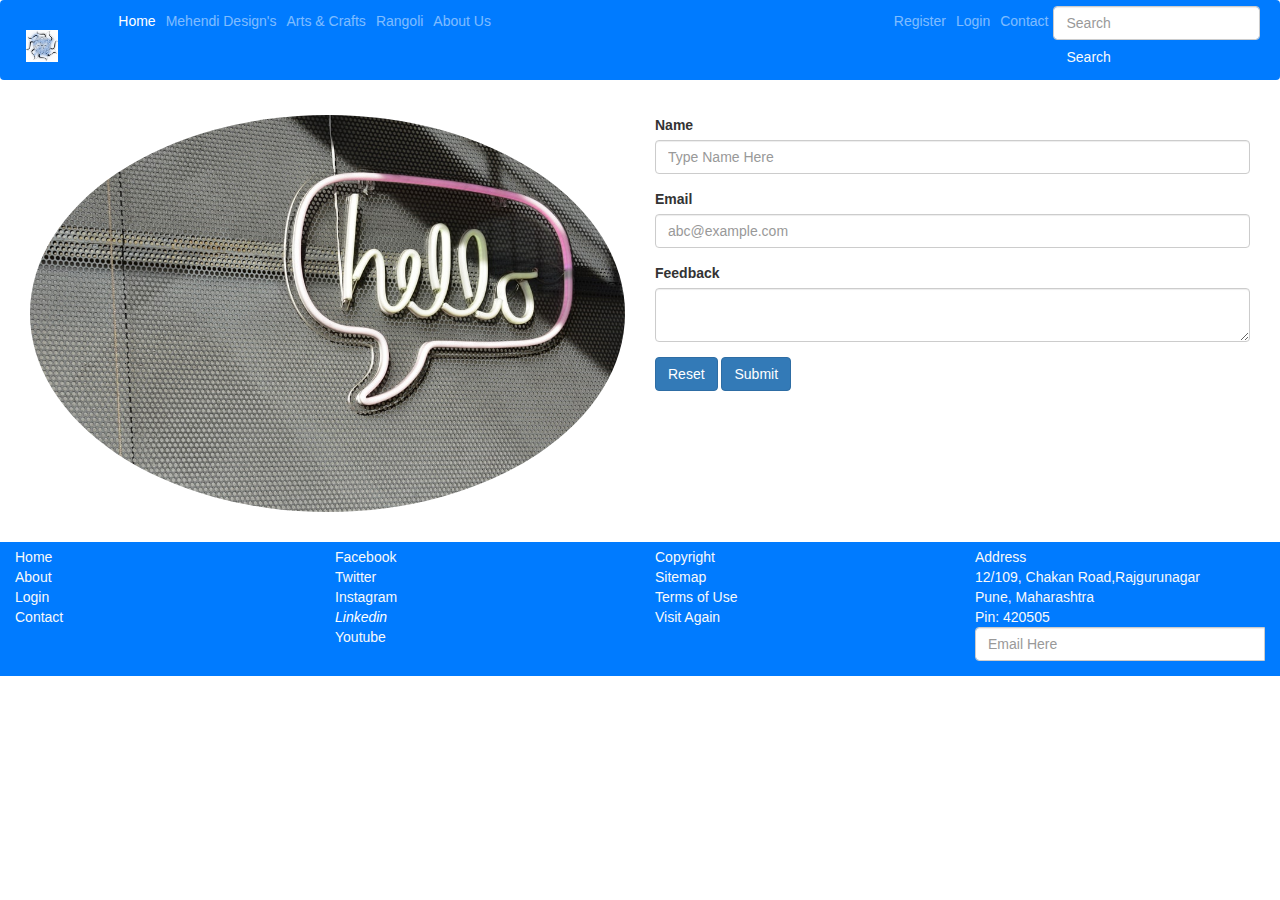
<file: Assignment-5/Medandi Design website/contact.html>
<!DOCTYPE HTML>
<HTML>
	<HEAD>
		<meta name="viewport" content="width=device-width, initial-scale=1">
		<link rel="stylesheet" href="https://stackpath.bootstrapcdn.com/bootstrap/4.3.1/css/bootstrap.min.css" integrity="sha384-ggOyR0iXCbMQv3Xipma34MD+dH/1fQ784/j6cY/iJTQUOhcWr7x9JvoRxT2MZw1T" crossorigin="anonymous">
		<link rel="stylesheet" href="https://use.fontawesome.com/releases/v5.8.1/css/all.css" integrity="sha384-50oBUHEmvpQ+1lW4y57PTFmhCaXp0ML5d60M1M7uH2+nqUivzIebhndOJK28anvf" crossorigin="anonymous">
		<link rel='stylesheet' href='style.css' />
		<link rel="stylesheet" href="https://maxcdn.bootstrapcdn.com/bootstrap/3.4.1/css/bootstrap.min.css">
  		<script src="https://ajax.googleapis.com/ajax/libs/jquery/3.5.1/jquery.min.js"></script>
  		<script src="https://maxcdn.bootstrapcdn.com/bootstrap/3.4.1/js/bootstrap.min.js"></script>
		<link href="assets/img/favicon.png" rel="icon">
		<link href="assets/img/apple-touch-icon.png" rel="apple-touch-icon">
		
	</HEAD>

	<BODY>
		<!-- code or navigation bar starts from here -->
		<nav class='navbar navbar-expand-md navbar-dark bg-primary sticky-top'>
			<!-- For company title or company logo -->
			<a href='#' class='navbar-brand'>
				<img src='images/logo1.png' width="35" height="35" class="img-fluid" />
			</a>
			<!-- code for callapse button-->
			<button type="button" class='navbar-toggler' data-toggle='collapse' data-target='#navbarCollapse'>
				<span class='navbar-toggler-icon'></span>
			</button>

			<div class='collapse navbar-collapse' id='navbarCollapse'>
				<div class='collapse navbar-collapse' id='navbarCollapse'>
					<div class='navbar-nav'>
						<a href='home.html' class='nav-item nav-link active'>Home</a>
						<a href='medendi.html' class='nav-item nav-link'>Mehendi Design's</a>
						<a href='arts.html' class='nav-item nav-link'>Arts & Crafts</a>
						<a href='rangoli.html' class='nav-item nav-link'>Rangoli</a>
						<a href='about.html' class='nav-item nav-link'>About Us</a>
					</div>
					<div class='navbar-nav ml-auto'>
						&nbsp;&nbsp;&nbsp;&nbsp;&nbsp;&nbsp;&nbsp;&nbsp;&nbsp;&nbsp;&nbsp;&nbsp;&nbsp;&nbsp;&nbsp;&nbsp;&nbsp;&nbsp;&nbsp;&nbsp;&nbsp;&nbsp;&nbsp;&nbsp;&nbsp;&nbsp;&nbsp;&nbsp;&nbsp;&nbsp;&nbsp;&nbsp;&nbsp;&nbsp;&nbsp;&nbsp;&nbsp;&nbsp;&nbsp;&nbsp;&nbsp;&nbsp;&nbsp;&nbsp;&nbsp;&nbsp;&nbsp;&nbsp;&nbsp;&nbsp;&nbsp;&nbsp;&nbsp;&nbsp;&nbsp;&nbsp;&nbsp;&nbsp;&nbsp;&nbsp;&nbsp;&nbsp;&nbsp;&nbsp;&nbsp;&nbsp;&nbsp;&nbsp;&nbsp;&nbsp;&nbsp;&nbsp;&nbsp;&nbsp;&nbsp;&nbsp;&nbsp;&nbsp;&nbsp;&nbsp;&nbsp;&nbsp;&nbsp;&nbsp;&nbsp;&nbsp;&nbsp;&nbsp;&nbsp;&nbsp;&nbsp;&nbsp;&nbsp;&nbsp;&nbsp;&nbsp;&nbsp;&nbsp;&nbsp;&nbsp;&nbsp;<a href='register.html' class='nav-item nav-link'>Register</a>
						<a href='#' class='nav-item nav-link'>Login</a>
						<a href='contact.html' class='nav-item nav-link'>Contact</a>
					</div>
					<form class="form-inline my-2 my-lg-0">
						<input class="form-control mr-sm-2" type="search" placeholder="Search" aria-label="Search">
						<button class="btn btn-outline-light my-2 my-sm-0" type="submit" >Search</button>
					</form>
				</div>
			</div>
		</nav>

		<div class='container-fluid'>
			<div class='row p-4'>
				<div class='col-xs-12 col-md-6'>
					<img src='images/contact-1.png' class='img-fluid rounded-circle' />
				</div>
				<div class='col-xs-12 col-md-6'>
					<form>
						<div class='form-group'>
							<label>Name</label>
							<input type="text" placeholder="Type Name Here" class="form-control" />
						</div>
						<div class='form-group'>
							<label>Email</label>
							<input type="email" placeholder="abc@example.com" class="form-control" />
						</div>
						<div class='form-group'>
							<label>Feedback</label>
							<textarea class="form-control"></textarea>
						</div>
						<div class='form-group'>
							<input type="reset" value="Reset" class="btn btn-primary">
							<input type="submit" value="Submit" class="btn btn-primary">
						</div>
					</form>
				</div>
			</div>
			<div class='row bg-primary mt-4 pt-2'>
				<div class='col-xs-12 col-sm-6 col-md-3'>
					<ul style='list-style-type: none;' class='m-0 p-0'>
						<li><a href='home.html' class='text-light'><i class="fas fa-home"></i> Home</a></li>
						<li><a href='about.html' class='text-light'><i class="fas fa-info-circle"></i> About</a></li>
						<li><a href='#' class='text-light'><i class="fab fa-product-hunt"></i> Login</a></li>
						<li><a href='contact.html' class='text-light'><i class="fas fa-id-card-alt"></i> Contact</a></li>
					</ul>
				</div>
				<div class='col-xs-12 col-sm-6 col-md-3'>
					<ul style='list-style-type: none;' class='m-0 p-0'>
						<li><a href='https://www.facebook.com/profile.php?id=100009452606155' class='text-light'><i class="fab fa-facebook"></i> Facebook</a></li>
						<li><a href='#' class='text-light'><i class="fab fa-twitter"></i> Twitter</a></li>
						<li><a href='#' class='text-light'><i class="fab fa-instagram"></i> Instagram</a></li>
						<li><a href='https://www.linkedin.com/in/suraj-pawar-0875971b2/' class='text-light'></a><i class="fab fa-linkedin"> Linkedin</i></li>
                        <li><a href='https://www.youtube.com/channel/UCQwVYs2Yh6-jatWSDPaH1TQ' class='text-light'><i class="fab fa-youtube"></i>Youtube</a></li>
					</ul>
				</div>
				<div class='col-xs-12 col-sm-6 col-md-3'>
					<ul style='list-style-type: none;' class='m-0 p-0'>
						<li><a href='#' class='text-light'><i class="far fa-copyright"></i> Copyright</a></li>
						<li><a href='#' class='text-light'><i class="fas fa-sitemap"></i> Sitemap</a></li>
						<li><a href='#' class='text-light'><i class="fas fa-asterisk"></i> Terms of Use</a></li>
                        <li><a href='#' class='text-light'><i class="far fa-sticky-note"></i> Visit Again</a></li>
					</ul>
				</div>
				<div class='col-xs-12 col-sm-6 col-md-3 text-light'>
					Address<br />
					12/109, Chakan Road,Rajgurunagar <br />
					Pune, Maharashtra<br />
					Pin: 420505
					<form>
						<div class='form-group'>
							<div class='input-group'>
                                <input type="email" placeholder="Email Here" class='form-control'><span class='input-group-append '>
                                <!--<button class='btn btn-primary'><i class="fas fa-envelope"></i></button>-->
								</span>
							</div>
						</div>
					</form>
				</div>
			</div>
		</div>
		</div>
		<script src="https://code.jquery.com/jquery-3.3.1.slim.min.js" integrity="sha384-q8i/X+965DzO0rT7abK41JStQIAqVgRVzpbzo5smXKp4YfRvH+8abtTE1Pi6jizo" crossorigin="anonymous"></script>
    <script src="https://cdnjs.cloudflare.com/ajax/libs/popper.js/1.14.7/umd/popper.min.js" integrity="sha384-UO2eT0CpHqdSJQ6hJty5KVphtPhzWj9WO1clHTMGa3JDZwrnQq4sF86dIHNDz0W1" crossorigin="anonymous"></script>
    <script src="https://stackpath.bootstrapcdn.com/bootstrap/4.3.1/js/bootstrap.min.js" integrity="sha384-JjSmVgyd0p3pXB1rRibZUAYoIIy6OrQ6VrjIEaFf/nJGzIxFDsf4x0xIM+B07jRM" crossorigin="anonymous"></script>
    <script>
    	$(document).ready(function(){
    		$(".thumbnails").each(function(index,value){
    			$(value).click(function(){
    				$("#large_img").attr('src',$(value).attr('src'));
    			});
    		});
    	});
    </script>
	</BODY>
</HTML>
	</BODY>
</file>
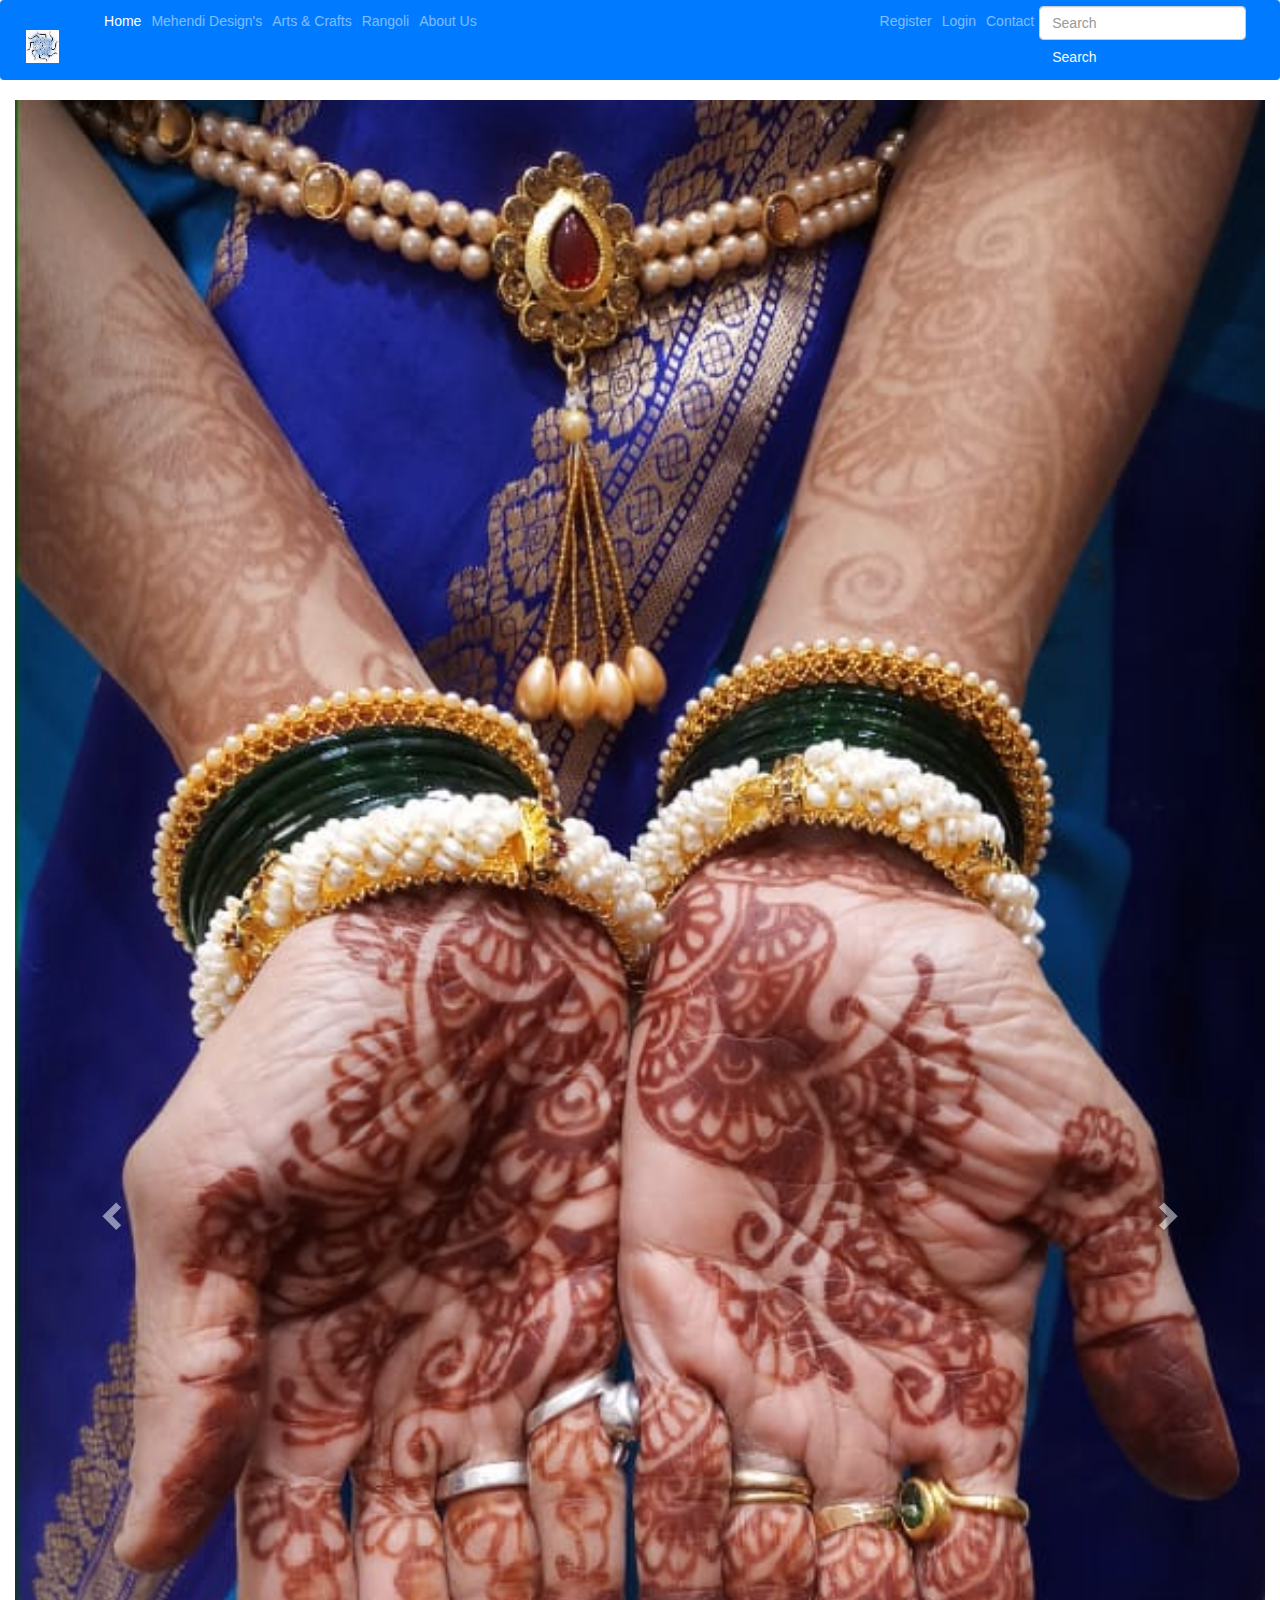
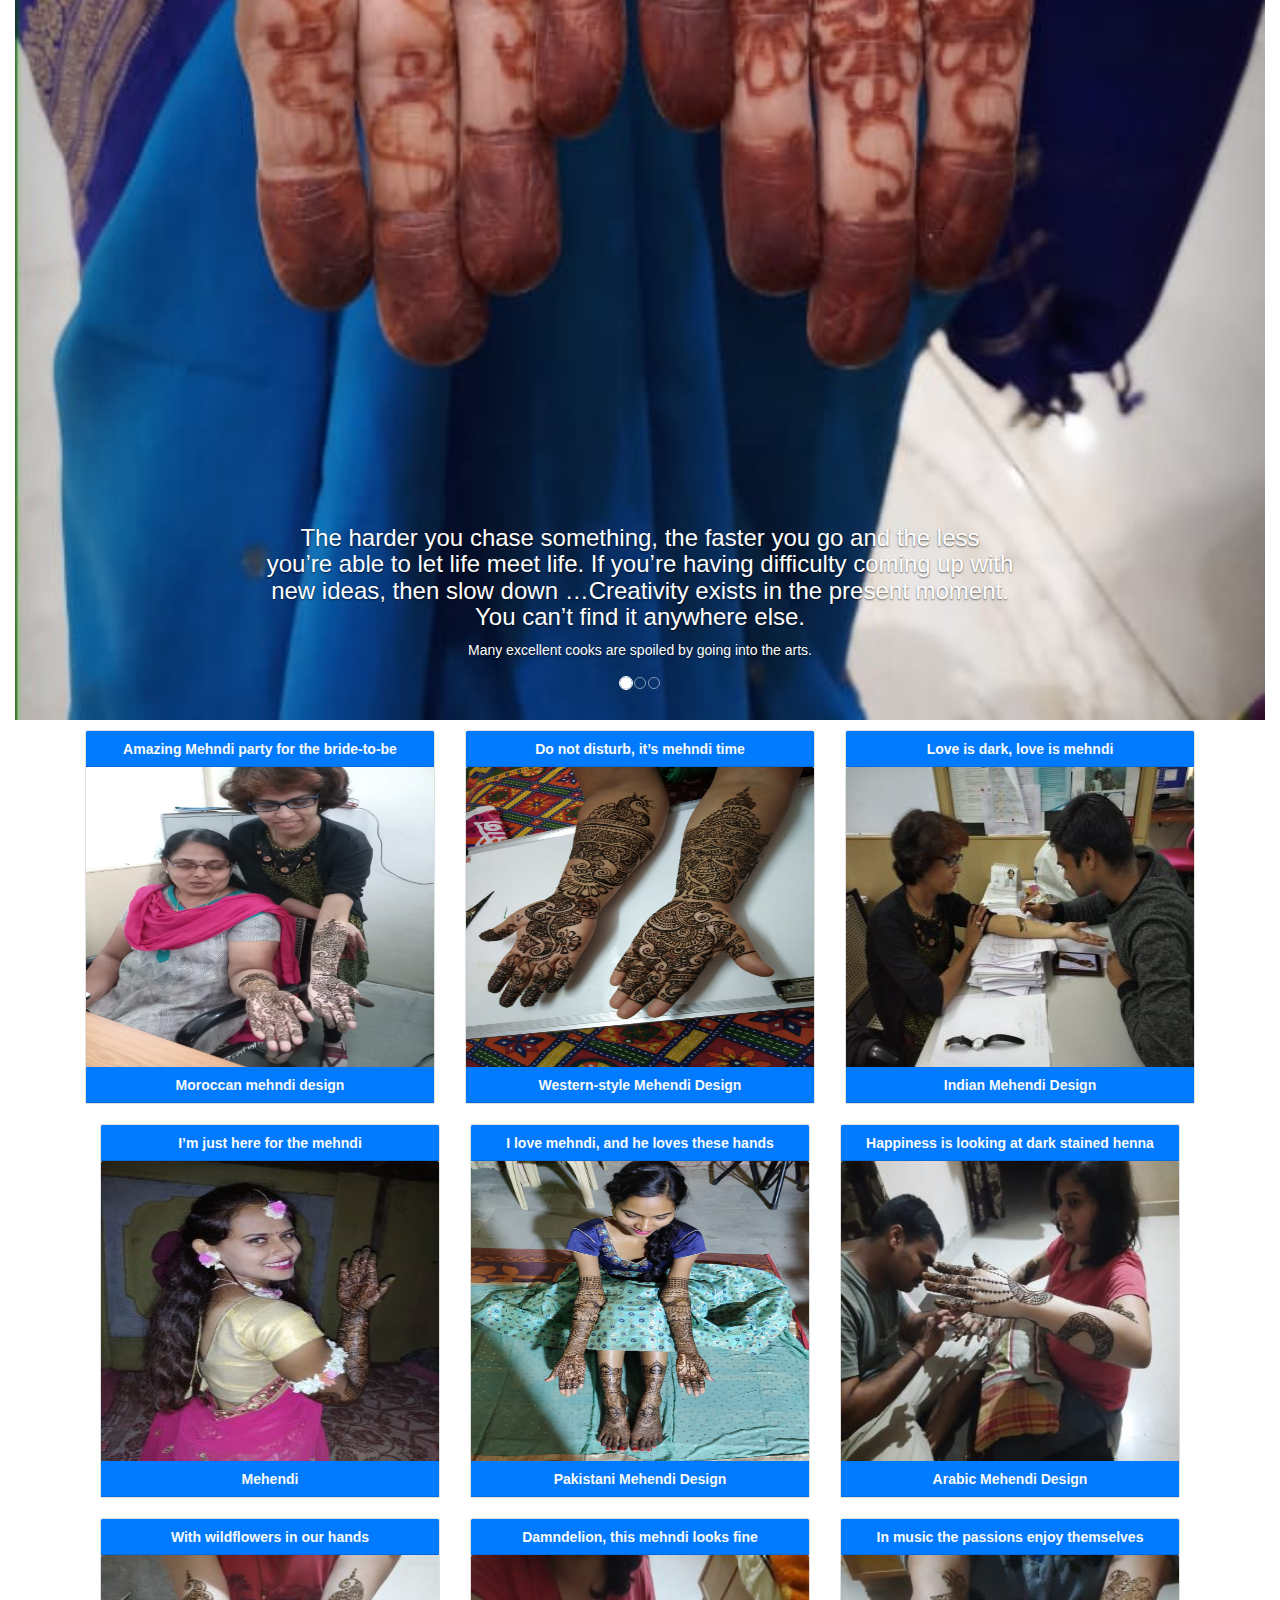
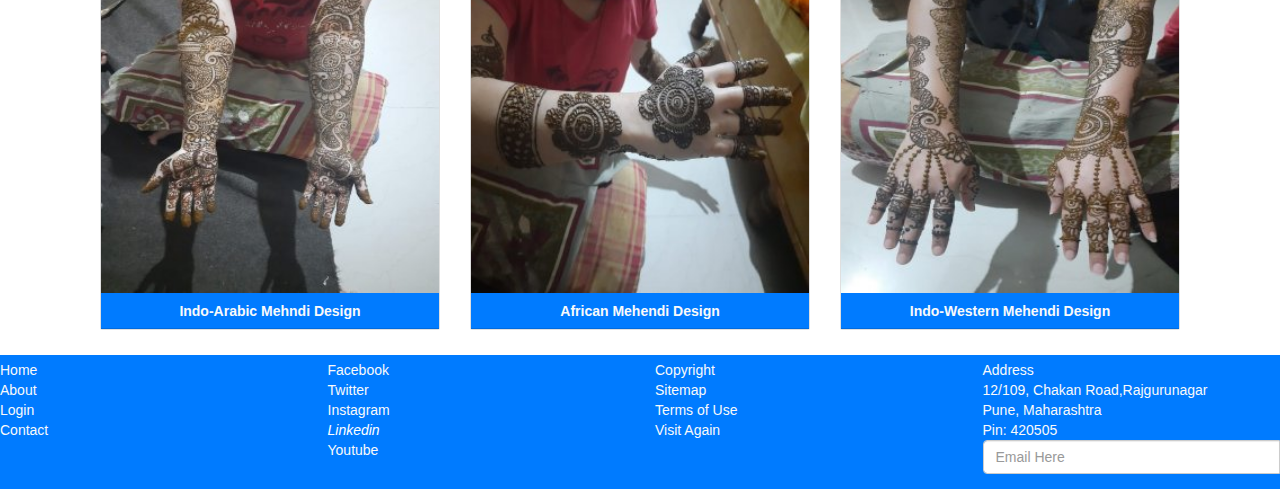
<file: Assignment-5/Medandi Design website/medendi.html>
<!DOCTYPE HTML>
<HTML>
	<HEAD>
		<meta name="viewport" content="width=device-width, initial-scale=1">
		<link rel="stylesheet" href="https://stackpath.bootstrapcdn.com/bootstrap/4.3.1/css/bootstrap.min.css" integrity="sha384-ggOyR0iXCbMQv3Xipma34MD+dH/1fQ784/j6cY/iJTQUOhcWr7x9JvoRxT2MZw1T" crossorigin="anonymous">
		<link rel="stylesheet" href="https://use.fontawesome.com/releases/v5.8.1/css/all.css" integrity="sha384-50oBUHEmvpQ+1lW4y57PTFmhCaXp0ML5d60M1M7uH2+nqUivzIebhndOJK28anvf" crossorigin="anonymous">
		<link rel='stylesheet' href='style.css' />
		<link rel="stylesheet" href="https://maxcdn.bootstrapcdn.com/bootstrap/3.4.1/css/bootstrap.min.css">
  		<script src="https://ajax.googleapis.com/ajax/libs/jquery/3.5.1/jquery.min.js"></script>
  		<script src="https://maxcdn.bootstrapcdn.com/bootstrap/3.4.1/js/bootstrap.min.js"></script>
		<link href="assets/img/favicon.png" rel="icon">
		<link href="assets/img/apple-touch-icon.png" rel="apple-touch-icon">
		
	</HEAD>

	<BODY>
		<!-- code or navigation bar starts from here -->
		<nav class='navbar navbar-expand-md navbar-dark bg-primary sticky-top'>
			<!-- For company title or company logo -->
			<a href='#' class='navbar-brand'>
				<img src='images/logo1.png' width="35" height="35" class="img-fluid" />
			</a>
			<!-- code for callapse button-->
			<button type="button" class='navbar-toggler' data-toggle='collapse' data-target='#navbarCollapse'>
				<span class='navbar-toggler-icon'></span>
			</button>

			<div class='collapse navbar-collapse' id='navbarCollapse'>
				<div class='navbar-nav'>
					<a href='home.html' class='nav-item nav-link active'>Home</a>
					<a href='medendi.html' class='nav-item nav-link'>Mehendi Design's</a>
					<a href='arts.html' class='nav-item nav-link'>Arts & Crafts</a>
					<a href='rangoli.html' class='nav-item nav-link'>Rangoli</a>
					<a href='about.html' class='nav-item nav-link'>About Us</a>
				</div>
				<div class='navbar-nav ml-auto'>
					&nbsp;&nbsp;&nbsp;&nbsp;&nbsp;&nbsp;&nbsp;&nbsp;&nbsp;&nbsp;&nbsp;&nbsp;&nbsp;&nbsp;&nbsp;&nbsp;&nbsp;&nbsp;&nbsp;&nbsp;&nbsp;&nbsp;&nbsp;&nbsp;&nbsp;&nbsp;&nbsp;&nbsp;&nbsp;&nbsp;&nbsp;&nbsp;&nbsp;&nbsp;&nbsp;&nbsp;&nbsp;&nbsp;&nbsp;&nbsp;&nbsp;&nbsp;&nbsp;&nbsp;&nbsp;&nbsp;&nbsp;&nbsp;&nbsp;&nbsp;&nbsp;&nbsp;&nbsp;&nbsp;&nbsp;&nbsp;&nbsp;&nbsp;&nbsp;&nbsp;&nbsp;&nbsp;&nbsp;&nbsp;&nbsp;&nbsp;&nbsp;&nbsp;&nbsp;&nbsp;&nbsp;&nbsp;&nbsp;&nbsp;&nbsp;&nbsp;&nbsp;&nbsp;&nbsp;&nbsp;&nbsp;&nbsp;&nbsp;&nbsp;&nbsp;&nbsp;&nbsp;&nbsp;&nbsp;&nbsp;&nbsp;&nbsp;&nbsp;&nbsp;&nbsp;&nbsp;&nbsp;&nbsp;&nbsp;&nbsp;&nbsp;<a href='register.html' class='nav-item nav-link'>Register</a>
					<a href='#' class='nav-item nav-link'>Login</a>
					<a href='contact.html' class='nav-item nav-link'>Contact</a>
				</div>
				<form class="form-inline my-2 my-lg-0">
					<input class="form-control mr-sm-2" type="search" placeholder="Search" aria-label="Search">
					<button class="btn btn-outline-light my-2 my-sm-0" type="submit" >Search</button>
				</form>
			</div>
		</nav>

		<div class="container-fluid">  
			<div id="myCarousel" class="carousel slide" data-ride="carousel">
			  <!-- Indicators -->
			  <ol class="carousel-indicators">
				<li data-target="#myCarousel" data-slide-to="0" class="active"></li>
				<li data-target="#myCarousel" data-slide-to="1"></li>
				<li data-target="#myCarousel" data-slide-to="2"></li>
			  </ol>
		  
			  <!-- Wrapper for slides -->
			  <div class="carousel-inner">
				<div class="item active">
				  <img src="images/medendi/ban1.jpg" alt="Los Angeles" style="width:100%;height:30%;">
				  <div class="carousel-caption d-none d-md-block">
					<h3>The harder you chase something, the faster you go and the less you’re able to let life meet life. If you’re having difficulty coming up with new ideas, then slow down …Creativity exists in the present moment. You can’t find it anywhere else.</h3>
					<p>Many excellent cooks are spoiled by going into the arts. </p>
				  </div>
				</div>
		  
				<div class="item">
				  <img src="images/medendi/16.jpg" alt="Chicago" style="width:100%;height:30%;">
				  <div class="carousel-caption d-none d-md-block">
					<h3>Live in the leading—the spaces in between the rules </h3>
					<p>Intuition is the supra-logic that cuts out all the routine processes of thought and leaps straight from the problem to the answer. </p>
				  </div>
				</div>
			  
				<div class="item">
				  <img src="images/medendi/ban3.jpg" alt="New york" style="width:100%;height:30%;">
				  <div class="carousel-caption d-none d-md-block">
					<h3>A man should hear a little music, read a little poetry, and see a fine picture every day of his life, in order that worldly cares may not obliterate the sense of the beautiful which God has implanted in the human soul. </h3>
					<p>Responsibility is what awaits outside the Eden of Creativity </p>
				  </div>
				</div>
			  </div>
		  
			  <!-- Left and right controls -->
			  <a class="left carousel-control" href="#myCarousel" data-slide="prev">
				<span class="glyphicon glyphicon-chevron-left"></span>
				<span class="sr-only">Previous</span>
			  </a>
			  <a class="right carousel-control" href="#myCarousel" data-slide="next">
				<span class="glyphicon glyphicon-chevron-right"></span>
				<span class="sr-only">Next</span>
			  </a>
			</div>
		  </div>

          <div class='container'>
			<!-- code for banner image ends here -->
			<!-- Writing code for products -->
			<div class='row'>
				<div class='col-sm-12  col-md-6 col-lg-4 box'>
					<div class='card text-primary text-center'>
						<div class='card-header bg-primary text-light'>
							<strong>Amazing Mehndi party for the bride-to-be</strong>
						</div>
						<img src='images/medendi/21.jpg' width="300" height="300" class='card-img-top' />
						<div class='card-header bg-primary text-light'>
							<strong>Moroccan mehndi design</strong>
						</div>
					</div>
				</div>
				<div class='col-sm-12  col-md-6 col-lg-4 box'>
					<div class='card text-danger text-center'>
						<div class='card-header bg-primary text-light'>
							<strong>Do not disturb, it’s mehndi time</strong>
						</div>
						<img src='images/medendi/15.jpg'width="300" height="300"  class='card-img-top' />
						<div class='card-header bg-primary text-light'>
							<strong>Western-style Mehendi Design</strong>
						</div>
					</div>
				</div>
				<div class='col-sm-12  col-md-6 col-lg-4 box'>
					<div class='card text-danger text-center'>
						<div class='card-header bg-primary text-light'>
							<strong>Love is dark, love is mehndi</strong>
						</div>
						<img src='images/medendi/22.jpg' width="300" height="300"  class='card-img-top' />
						<div class='card-header bg-primary text-light'>
							<strong>Indian Mehendi Design</strong>
						</div>
					</div>
				</div>
				</div>
				<div>
					<div class='col-sm-12  col-md-6 col-lg-4 box'>
						<div class='card text-primary text-center'>
							<div class='card-header bg-primary text-light'>
								<strong>I’m just here for the mehndi</strong>
							</div>
							<img src='images/medendi/20.jpg' width="300" height="300"  class='card-img-top' />
							<div class='card-header bg-primary text-light'>
								<strong>Mehendi</strong>
							</div>
						</div>
					</div>
					<div class='col-sm-12  col-md-6 col-lg-4 box'>
						<div class='card text-primary text-center'>
							<div class='card-header bg-primary text-light'>
								<strong>I love mehndi, and he loves these hands</strong>
							</div>
							<img src='images/medendi/16.jpg' width="300" height="300"  class='card-img-top' />
							<div class='card-header bg-primary text-light'>
								<strong>Pakistani Mehendi Design</strong>
							</div>
						</div>
					</div>
					<div class='col-sm-12  col-md-6 col-lg-4 box'>
						<div class='card text-primary text-center'>
							<div class='card-header bg-primary text-light'>
								<strong>Happiness is looking at dark stained henna</strong>
							</div>
							<img src='images/medendi/8.jpg'  width="300" height="300" class='card-img-top' />
							<div class='card-header bg-primary text-light'>
								<strong>Arabic Mehendi Design</strong>
							</div>
						</div>
					</div>
					</div>
					<div>
					<div class='col-sm-12  col-md-6 col-lg-4 box'>
						<div class='card text-primary text-center'>
							<div class='card-header bg-primary text-light'>
								<strong>With wildflowers in our hands</strong>
							</div>
							<img src='images/medendi/5.jpg' class='card-img-top' />
							<div class='card-header bg-primary text-light'>
								<strong>Indo-Arabic Mehndi Design</strong>
							</div>
						</div>
					</div>
					<div class='col-sm-12  col-md-6 col-lg-4 box'>
						<div class='card text-primary text-center'>
							<div class='card-header bg-primary text-light'>
								<strong>Damndelion, this mehndi looks fine</strong>
							</div>
							<img src='images/medendi/6.jpg' class='card-img-top' />
							<div class='card-header bg-primary text-light'>
								<strong>African Mehendi Design</strong>
							</div>
						</div>
					</div>
					<div class='col-sm-12  col-md-6 col-lg-4 box'>
						<div class='card text-primary text-center'>
							<div class='card-header bg-primary text-light'>
								<strong>In music the passions enjoy themselves</strong>
							</div>
							<img src='images/medendi/7.jpg' class='card-img-top' />
							<div class='card-header bg-primary text-light'>
								<strong>Indo-Western Mehendi Design</strong>
							</div>
						</div>
					</div>
					</div>
			</div>
            </div>
			<!-- Wirting code for footer -->
			<div class='row bg-primary mt-4 pt-2'>
				<div class='col-xs-12 col-sm-6 col-md-3'>
					<ul style='list-style-type: none;' class='m-0 p-0'>
						<li><a href='home.html' class='text-light'><i class="fas fa-home"></i> Home</a></li>
						<li><a href='about.html' class='text-light'><i class="fas fa-info-circle"></i> About</a></li>
						<li><a href='#' class='text-light'><i class="fab fa-product-hunt"></i> Login</a></li>
						<li><a href='contact.html' class='text-light'><i class="fas fa-id-card-alt"></i> Contact</a></li>
					</ul>
				</div>
				<div class='col-xs-12 col-sm-6 col-md-3'>
					<ul style='list-style-type: none;' class='m-0 p-0'>
						<li><a href='https://www.facebook.com/profile.php?id=100009452606155' class='text-light'><i class="fab fa-facebook"></i> Facebook</a></li>
						<li><a href='#' class='text-light'><i class="fab fa-twitter"></i> Twitter</a></li>
						<li><a href='#' class='text-light'><i class="fab fa-instagram"></i> Instagram</a></li>
						<li><a href='https://www.linkedin.com/in/suraj-pawar-0875971b2/' class='text-light'></a><i class="fab fa-linkedin"> Linkedin</i></li>
                        <li><a href='https://www.youtube.com/channel/UCQwVYs2Yh6-jatWSDPaH1TQ' class='text-light'><i class="fab fa-youtube"></i>Youtube</a></li>
					</ul>
				</div>
				<div class='col-xs-12 col-sm-6 col-md-3'>
					<ul style='list-style-type: none;' class='m-0 p-0'>
						<li><a href='#' class='text-light'><i class="far fa-copyright"></i> Copyright</a></li>
						<li><a href='#' class='text-light'><i class="fas fa-sitemap"></i> Sitemap</a></li>
						<li><a href='#' class='text-light'><i class="fas fa-asterisk"></i> Terms of Use</a></li>
                        <li><a href='#' class='text-light'><i class="far fa-sticky-note"></i> Visit Again</a></li>
					</ul>
				</div>
				<div class='col-xs-12 col-sm-6 col-md-3 text-light'>
					Address<br />
					12/109, Chakan Road,Rajgurunagar <br />
					Pune, Maharashtra<br />
					Pin: 420505
					<form>
						<div class='form-group'>
							<div class='input-group'>
                                <input type="email" placeholder="Email Here" class='form-control'><span class='input-group-append '>
                                <!--<button class='btn btn-primary'><i class="fas fa-envelope"></i></button>-->
								</span>
							</div>
						</div>
					</form>
				</div>
			</div>
		</div>
	</div>
		<script src="https://code.jquery.com/jquery-3.3.1.slim.min.js" integrity="sha384-q8i/X+965DzO0rT7abK41JStQIAqVgRVzpbzo5smXKp4YfRvH+8abtTE1Pi6jizo" crossorigin="anonymous"></script>
    <script src="https://cdnjs.cloudflare.com/ajax/libs/popper.js/1.14.7/umd/popper.min.js" integrity="sha384-UO2eT0CpHqdSJQ6hJty5KVphtPhzWj9WO1clHTMGa3JDZwrnQq4sF86dIHNDz0W1" crossorigin="anonymous"></script>
    <script src="https://stackpath.bootstrapcdn.com/bootstrap/4.3.1/js/bootstrap.min.js" integrity="sha384-JjSmVgyd0p3pXB1rRibZUAYoIIy6OrQ6VrjIEaFf/nJGzIxFDsf4x0xIM+B07jRM" crossorigin="anonymous"></script>
	</BODY>
</HTML>
</file>
<file: Assignment-2/Assignment-1/CSS_Assignment_1/index.css>
div {
    background-image: url(./backgrounds.jpg);
    background-repeat: no-repeat;
    margin: auto;
    justify-content: center;
    align-items: center;
    display: flex;
    max-width: 35%;
}

p {
    max-width: 56%;
    padding: 119px;
    font-family: Algerian;
    color: #99722b;
    padding-left: 80px;
}

strong {
    font-size: 26px;
    display: block;
    margin: auto;
    max-width: 62%;
    margin-top: -15px;
    margin-bottom: 27px;
}

.writer {
    font-size: 16px;
    margin-top: 29px;
}
</file>
<file: Assignment-2/Assignment-2/CSS_Assignment_3/style.css>
img {
    height: 45px;
    width: 45px;
    margin: 15px;
    margin-top: 12px;
}

h2 {
    margin-right: 24px;
}

.first {
    display: flex;
    margin-left: 21px;
}

.cont {
    max-width: 41%;
    border-right: 2px solid;
    margin-top: 41px;
}

.cont-2 {
    border-right: 2px solid;
    margin-top: 41px;
}

p {
    margin-top: -7px;
}

.second {
    margin-left: 21px;
}

ul {
    display: flex;
    list-style: none;
    margin-left: -60px;
    margin-top: 40px;
}

li {
    padding: 0px 7px;
    margin: 0px 0;
}

li a {
    border-right: 2px solid black;
    border-radius: 1px;
    padding: 0px 13px;
    text-decoration: none;
    color: black;
    font-weight: 550;
}

.hr {
    display: inline;
    margin: 0px 26px;
    margin-top: -10px;
    color: black;
}

hr {
    margin-top: 14%;
}

.container {
    display: flex;
}

table button {
    border: 2px;
    padding: 4px;
    font-size: 16px;
}

tr td {
    margin: 0px 52px;
    font-weight: 500;
    padding: 3px 28px;
}

.cont-3 img {
    width: 61%;
    height: 33px;
    margin-right: -815px;
    margin-top: 157px;
}

.hr-b {
    margin-top: 28px;
}

.bidcont {
    max-width: 97%;
    margin: auto;
}

.botton-btn {
    display: flex;
    margin-top: -32px;
}
</file>
<file: Assignment-5/Medandi Design website/style.css>
.box{
	margin: 10px 0px;
}

.thumbnails{
	width:64px;
	height: 64px;
}
[type=radio]{
	opacity: 0.0;
	position: relative;
	width: 0px;
	height: 0px;
}

[type=radio] + img, [type=radio] + strong{
	cursor: pointer;
}

[type=radio]:checked + img, [type=radio]:checked + strong{
	outline: 2px solid #DC3545;
}
</file>
